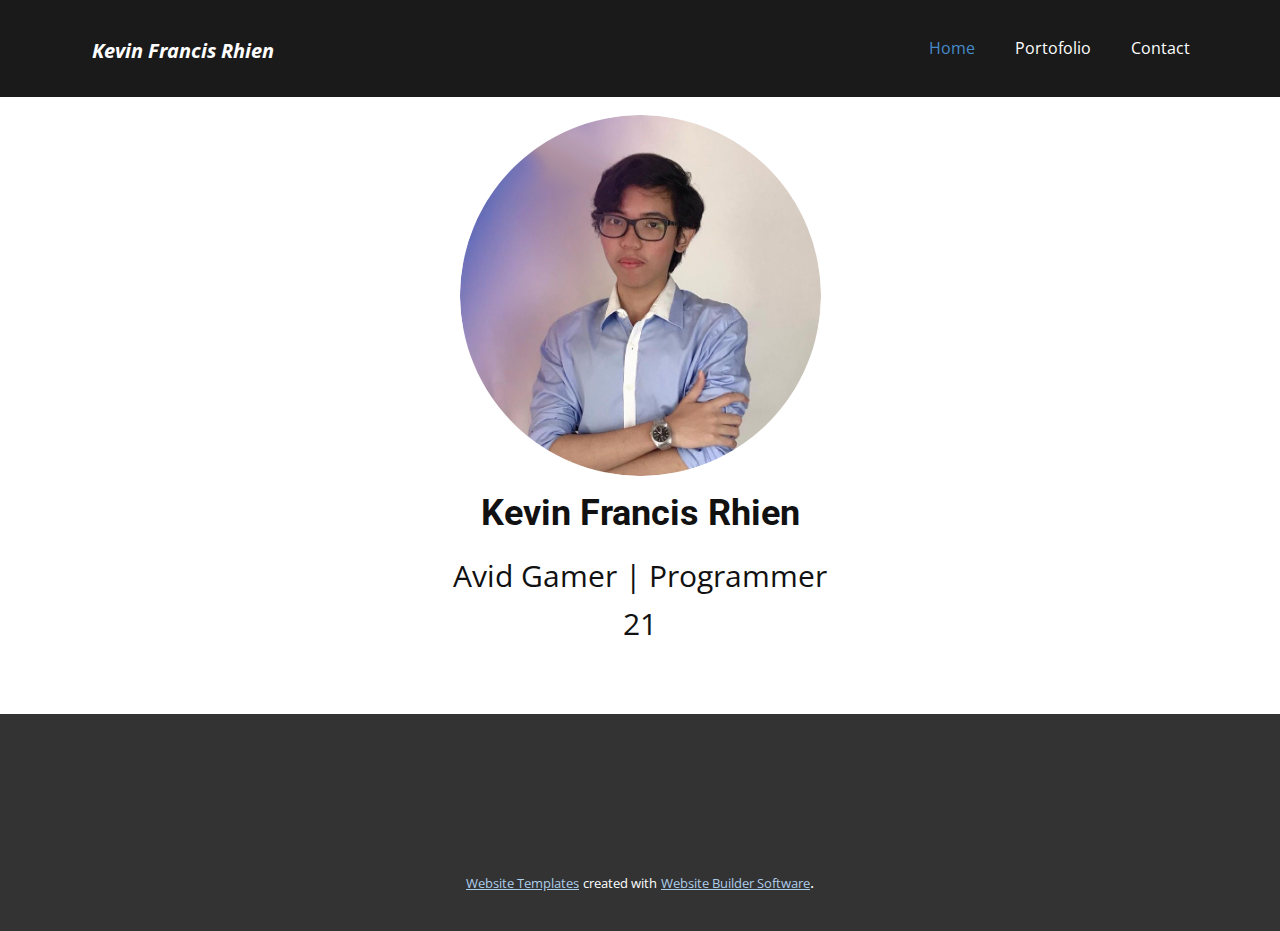
<file: index.html>
<!DOCTYPE html>
<html style="font-size: 16px;">
  <head>
    <meta name="viewport" content="width=device-width, initial-scale=1.0">
    <meta charset="utf-8">
    <meta name="keywords" content="Kevin Francis Rhien">
    <meta name="description" content="">
    <meta name="page_type" content="np-template-header-footer-from-plugin">
    <title>Home</title>
    <link rel="stylesheet" href="nicepage.css" media="screen">
<link rel="stylesheet" href="Home.css" media="screen">
    <script class="u-script" type="text/javascript" src="jquery.js" defer=""></script>
    <script class="u-script" type="text/javascript" src="nicepage.js" defer=""></script>
    <meta name="generator" content="Nicepage 4.1.0, nicepage.com">
    <link id="u-theme-google-font" rel="stylesheet" href="https://fonts.googleapis.com/css?family=Roboto:100,100i,300,300i,400,400i,500,500i,700,700i,900,900i|Open+Sans:300,300i,400,400i,600,600i,700,700i,800,800i">
    
    
    <script type="application/ld+json">{
		"@context": "http://schema.org",
		"@type": "Organization",
		"name": ""
}</script>
    <meta name="theme-color" content="#478ac9">
    <meta property="og:title" content="Home">
    <meta property="og:type" content="website">
  </head>
  <body data-home-page="Home.html" data-home-page-title="Home" class="u-body"><header class="u-clearfix u-grey-90 u-header u-header" id="sec-4259"><div class="u-clearfix u-sheet u-valign-middle u-sheet-1">
        <nav class="u-menu u-menu-dropdown u-offcanvas u-menu-1">
          <div class="menu-collapse" style="font-size: 1rem; letter-spacing: 0px;">
            <a class="u-button-style u-custom-left-right-menu-spacing u-custom-padding-bottom u-custom-top-bottom-menu-spacing u-nav-link u-text-active-palette-1-base u-text-hover-palette-2-base" href="#">
              <svg><use xmlns:xlink="http://www.w3.org/1999/xlink" xlink:href="#menu-hamburger"></use></svg>
              <svg version="1.1" xmlns="http://www.w3.org/2000/svg" xmlns:xlink="http://www.w3.org/1999/xlink"><defs><symbol id="menu-hamburger" viewBox="0 0 16 16" style="width: 16px; height: 16px;"><rect y="1" width="16" height="2"></rect><rect y="7" width="16" height="2"></rect><rect y="13" width="16" height="2"></rect>
</symbol>
</defs></svg>
            </a>
          </div>
          <div class="u-custom-menu u-nav-container">
            <ul class="u-nav u-unstyled u-nav-1"><li class="u-nav-item"><a class="u-button-style u-nav-link u-text-active-palette-1-base u-text-hover-palette-2-base" href="Home.html" style="padding: 10px 20px;">Home</a>
</li><li class="u-nav-item"><a class="u-button-style u-nav-link u-text-active-palette-1-base u-text-hover-palette-2-base" href="Portofolio.html" style="padding: 10px 20px;">Portofolio</a>
</li><li class="u-nav-item"><a class="u-button-style u-nav-link u-text-active-palette-1-base u-text-hover-palette-2-base" href="Contact.html" style="padding: 10px 20px;">Contact</a>
</li></ul>
          </div>
          <div class="u-custom-menu u-nav-container-collapse">
            <div class="u-black u-container-style u-inner-container-layout u-opacity u-opacity-95 u-sidenav">
              <div class="u-inner-container-layout u-sidenav-overflow">
                <div class="u-menu-close"></div>
                <ul class="u-align-center u-nav u-popupmenu-items u-unstyled u-nav-2"><li class="u-nav-item"><a class="u-button-style u-nav-link" href="Home.html" style="padding: 10px 20px;">Home</a>
</li><li class="u-nav-item"><a class="u-button-style u-nav-link" href="Portofolio.html" style="padding: 10px 20px;">Portofolio</a>
</li><li class="u-nav-item"><a class="u-button-style u-nav-link" href="Contact.html" style="padding: 10px 20px;">Contact</a>
</li></ul>
              </div>
            </div>
            <div class="u-black u-menu-overlay u-opacity u-opacity-70"></div>
          </div>
        </nav>
        <p class="u-text u-text-default u-text-1">Kevin Francis Rhien</p>
      </div></header>
    <section class="u-align-center u-clearfix u-section-1" id="sec-6933">
      <div class="u-clearfix u-sheet u-valign-middle u-sheet-1">
        <div alt="" class="u-image u-image-circle u-image-1" data-image-width="805" data-image-height="805"></div>
        <h2 class="u-text u-text-default u-text-1">Kevin Francis Rhien</h2>
        <p class="u-text u-text-2">Avid Gamer | Programmer<br>21<br>
          <br>
        </p>
      </div>
    </section>
    
    
    <footer class="u-align-center u-clearfix u-footer u-grey-80 u-footer" id="sec-0a11"><div class="u-align-left u-clearfix u-sheet u-sheet-1"></div></footer>
    <section class="u-backlink u-clearfix u-grey-80">
      <a class="u-link" href="https://nicepage.com/website-templates" target="_blank">
        <span>Website Templates</span>
      </a>
      <p class="u-text">
        <span>created with</span>
      </p>
      <a class="u-link" href="" target="_blank">
        <span>Website Builder Software</span>
      </a>. 
    </section>
  </body>
</html>
</file>
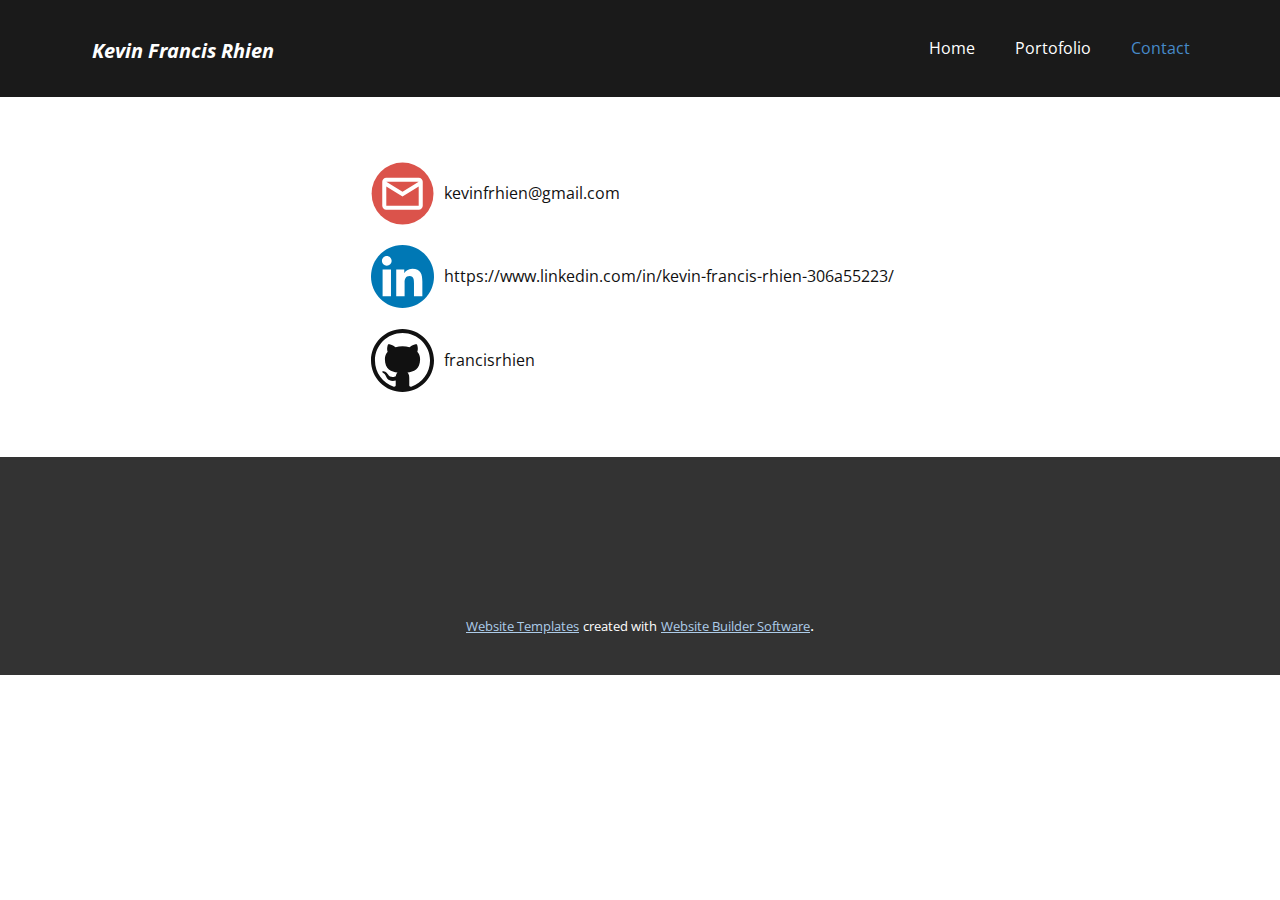
<file: Contact.html>
<!DOCTYPE html>
<html style="font-size: 16px;">
  <head>
    <meta name="viewport" content="width=device-width, initial-scale=1.0">
    <meta charset="utf-8">
    <meta name="keywords" content="">
    <meta name="description" content="">
    <meta name="page_type" content="np-template-header-footer-from-plugin">
    <title>Contact</title>
    <link rel="stylesheet" href="nicepage.css" media="screen">
<link rel="stylesheet" href="Contact.css" media="screen">
    <script class="u-script" type="text/javascript" src="jquery.js" defer=""></script>
    <script class="u-script" type="text/javascript" src="nicepage.js" defer=""></script>
    <meta name="generator" content="Nicepage 4.1.0, nicepage.com">
    <link id="u-theme-google-font" rel="stylesheet" href="https://fonts.googleapis.com/css?family=Roboto:100,100i,300,300i,400,400i,500,500i,700,700i,900,900i|Open+Sans:300,300i,400,400i,600,600i,700,700i,800,800i">
    
    
    <script type="application/ld+json">{
		"@context": "http://schema.org",
		"@type": "Organization",
		"name": ""
}</script>
    <meta name="theme-color" content="#478ac9">
    <meta property="og:title" content="Contact">
    <meta property="og:type" content="website">
  </head>
  <body class="u-body"><header class="u-clearfix u-grey-90 u-header u-header" id="sec-4259"><div class="u-clearfix u-sheet u-valign-middle u-sheet-1">
        <nav class="u-menu u-menu-dropdown u-offcanvas u-menu-1">
          <div class="menu-collapse" style="font-size: 1rem; letter-spacing: 0px;">
            <a class="u-button-style u-custom-left-right-menu-spacing u-custom-padding-bottom u-custom-top-bottom-menu-spacing u-nav-link u-text-active-palette-1-base u-text-hover-palette-2-base" href="#">
              <svg><use xmlns:xlink="http://www.w3.org/1999/xlink" xlink:href="#menu-hamburger"></use></svg>
              <svg version="1.1" xmlns="http://www.w3.org/2000/svg" xmlns:xlink="http://www.w3.org/1999/xlink"><defs><symbol id="menu-hamburger" viewBox="0 0 16 16" style="width: 16px; height: 16px;"><rect y="1" width="16" height="2"></rect><rect y="7" width="16" height="2"></rect><rect y="13" width="16" height="2"></rect>
</symbol>
</defs></svg>
            </a>
          </div>
          <div class="u-custom-menu u-nav-container">
            <ul class="u-nav u-unstyled u-nav-1"><li class="u-nav-item"><a class="u-button-style u-nav-link u-text-active-palette-1-base u-text-hover-palette-2-base" href="Home.html" style="padding: 10px 20px;">Home</a>
</li><li class="u-nav-item"><a class="u-button-style u-nav-link u-text-active-palette-1-base u-text-hover-palette-2-base" href="Portofolio.html" style="padding: 10px 20px;">Portofolio</a>
</li><li class="u-nav-item"><a class="u-button-style u-nav-link u-text-active-palette-1-base u-text-hover-palette-2-base" href="Contact.html" style="padding: 10px 20px;">Contact</a>
</li></ul>
          </div>
          <div class="u-custom-menu u-nav-container-collapse">
            <div class="u-black u-container-style u-inner-container-layout u-opacity u-opacity-95 u-sidenav">
              <div class="u-inner-container-layout u-sidenav-overflow">
                <div class="u-menu-close"></div>
                <ul class="u-align-center u-nav u-popupmenu-items u-unstyled u-nav-2"><li class="u-nav-item"><a class="u-button-style u-nav-link" href="Home.html" style="padding: 10px 20px;">Home</a>
</li><li class="u-nav-item"><a class="u-button-style u-nav-link" href="Portofolio.html" style="padding: 10px 20px;">Portofolio</a>
</li><li class="u-nav-item"><a class="u-button-style u-nav-link" href="Contact.html" style="padding: 10px 20px;">Contact</a>
</li></ul>
              </div>
            </div>
            <div class="u-black u-menu-overlay u-opacity u-opacity-70"></div>
          </div>
        </nav>
        <p class="u-text u-text-default u-text-1">Kevin Francis Rhien</p>
      </div></header>
    <section class="u-clearfix u-section-1" id="sec-ca8e">
      <div class="u-clearfix u-sheet u-valign-middle u-sheet-1">
        <div class="u-list u-list-1">
          <div class="u-repeater u-repeater-1">
            <div class="u-container-style u-list-item u-repeater-item">
              <div class="u-container-layout u-similar-container u-container-layout-1">
                <div class="u-custom-item u-social-icons u-spacing-10 u-social-icons-1">
                  <a class="u-social-url" target="_blank" data-type="Email" title="Email" href="mailto:kevinfrhien@gmail.com"><span class="u-custom-item u-icon u-social-email u-social-icon u-icon-1" data-animation-name="" data-animation-duration="0" data-animation-delay="0" data-animation-direction=""><svg class="u-svg-link" preserveAspectRatio="xMidYMin slice" viewBox="0 0 112 112" style=""><use xmlns:xlink="http://www.w3.org/1999/xlink" xlink:href="#svg-01d5"></use></svg><svg class="u-svg-content" viewBox="0 0 112 112" x="0" y="0" id="svg-01d5"><circle fill="currentColor" cx="56.1" cy="56.1" r="55"></circle><path id="path3864" fill="#FFFFFF" d="M27.2,28h57.6c4,0,7.2,3.2,7.2,7.2l0,0v42.7c0,3.9-3.2,7.2-7.2,7.2l0,0H27.2
	c-4,0-7.2-3.2-7.2-7.2V35.2C20,31.1,23.2,28,27.2,28 M56,52.9l28.8-17.8H27.2L56,52.9 M27.2,77.7h57.6V43.5L56,61.3L27.2,43.5V77.7z
	"></path></svg></span>
                  </a>
                </div>
                <p class="u-custom-item u-text u-text-1">kevinfrhien@gmail.com</p>
              </div>
            </div>
            <div class="u-container-style u-list-item u-repeater-item">
              <div class="u-container-layout u-similar-container u-container-layout-2">
                <div class="u-custom-item u-social-icons u-spacing-10 u-social-icons-2">
                  <a class="u-social-url" target="_blank" data-type="Email" title="Email" href="mailto:kevinfrhien@gmail.com"><span class="u-custom-item u-icon u-social-email u-social-icon u-icon-2" data-animation-name="" data-animation-duration="0" data-animation-delay="0" data-animation-direction=""><svg class="u-svg-link" preserveAspectRatio="xMidYMin slice" viewBox="0 0 1000 1000" style=""><use xmlns:xlink="http://www.w3.org/1999/xlink" xlink:href="#svg-5924"></use></svg><svg class="u-svg-content" viewBox="0 0 1000 1000" id="svg-5924" style="enable-background:new 0 0 1000 1000;"><style type="text/css"> .st0{fill:#0078B5;}
	.st1{fill:#FFFFFF;} </style><g><path class="st0" d="M500,1000L500,1000C223.9,1000,0,776.1,0,500l0,0C0,223.9,223.9,0,500,0l0,0c276.1,0,500,223.9,500,500l0,0   C1000,776.1,776.1,1000,500,1000z"></path><g><g><path class="st1" d="M184.2,387.3h132.9v427.7H184.2V387.3z M250.7,174.7c42.5,0,77,34.5,77,77.1s-34.5,77.1-77,77.1     c-42.6,0-77.1-34.5-77.1-77.1C173.5,209.3,208,174.7,250.7,174.7"></path><path class="st1" d="M400.5,387.3H528v58.4h1.8c17.7-33.6,61-69.1,125.8-69.1c134.6,0,159.5,88.6,159.5,203.7v234.7H682.2V607.1     c0-49.7-0.9-113.4-69.1-113.4c-69.2,0-79.8,54-79.8,109.8v211.6H400.5V387.3z"></path>
</g>
</g>
</g></svg></span>
                  </a>
                </div>
                <p class="u-custom-item u-text u-text-2"> https://www.linkedin.com/in/kevin-francis-rhien-306a55223/</p>
              </div>
            </div>
            <div class="u-container-style u-list-item u-repeater-item">
              <div class="u-container-layout u-similar-container u-container-layout-3">
                <div class="u-custom-item u-social-icons u-spacing-10 u-social-icons-3">
                  <a class="u-social-url" target="_blank" data-type="Email" title="Email" href="mailto:kevinfrhien@gmail.com"><span class="u-custom-item u-icon u-social-email u-social-icon u-icon-3" data-animation-name="" data-animation-duration="0" data-animation-delay="0" data-animation-direction=""><svg class="u-svg-link" preserveAspectRatio="xMidYMin slice" viewBox="0 0 512 512" style=""><use xmlns:xlink="http://www.w3.org/1999/xlink" xlink:href="#svg-1d5a"></use></svg><svg class="u-svg-content" viewBox="0 0 512 512" id="svg-1d5a"><g><path clip-rule="evenodd" d="M296.133,354.174c49.885-5.891,102.942-24.029,102.942-110.192   c0-24.49-8.624-44.448-22.67-59.869c2.266-5.89,9.515-28.114-2.734-58.947c0,0-18.139-5.898-60.759,22.669   c-18.139-4.983-38.09-8.163-56.682-8.163c-19.053,0-39.011,3.18-56.697,8.163c-43.082-28.567-61.22-22.669-61.22-22.669   c-12.241,30.833-4.983,53.057-2.718,58.947c-14.061,15.42-22.677,35.379-22.677,59.869c0,86.163,53.057,104.301,102.942,110.192   c-6.344,5.452-12.241,15.873-14.507,30.387c-12.702,5.438-45.808,15.873-65.758-18.592c0,0-11.795-21.31-34.012-22.669   c0,0-22.224-0.453-1.813,13.592c0,0,14.96,6.812,24.943,32.653c0,0,13.6,43.089,76.179,29.48v38.543   c0,5.906-4.53,12.702-15.865,10.89C96.139,438.977,32.2,354.626,32.2,255.77c0-123.807,100.216-224.022,224.03-224.022   c123.347,0,224.023,100.216,223.57,224.022c0,98.856-63.946,182.754-152.828,212.688c-11.342,2.266-15.873-4.53-15.873-10.89   V395.45C311.1,374.577,304.288,360.985,296.133,354.174L296.133,354.174z M512,256.23C512,114.73,397.263,0,256.23,0   C114.73,0,0,114.73,0,256.23C0,397.263,114.73,512,256.23,512C397.263,512,512,397.263,512,256.23L512,256.23z" fill="currentColor" fill-rule="evenodd"></path>
</g></svg></span>
                  </a>
                </div>
                <p class="u-custom-item u-text u-text-3"> francisrhien</p>
              </div>
            </div>
          </div>
        </div>
      </div>
    </section>
    
    
    <footer class="u-align-center u-clearfix u-footer u-grey-80 u-footer" id="sec-0a11"><div class="u-align-left u-clearfix u-sheet u-sheet-1"></div></footer>
    <section class="u-backlink u-clearfix u-grey-80">
      <a class="u-link" href="https://nicepage.com/website-templates" target="_blank">
        <span>Website Templates</span>
      </a>
      <p class="u-text">
        <span>created with</span>
      </p>
      <a class="u-link" href="" target="_blank">
        <span>Website Builder Software</span>
      </a>. 
    </section>
  </body>
</html>
</file>
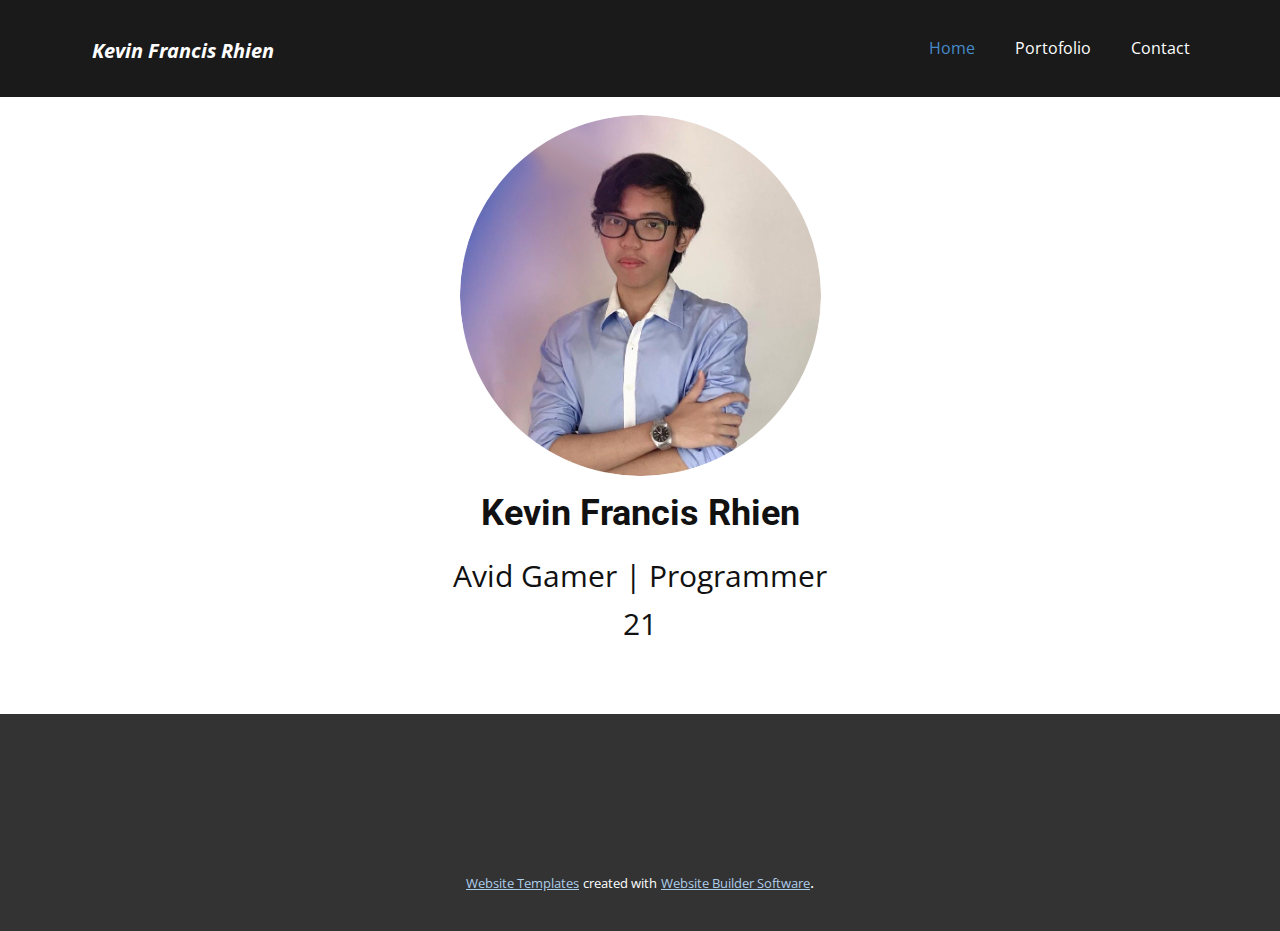
<file: Home.html>
<!DOCTYPE html>
<html style="font-size: 16px;">
  <head>
    <meta name="viewport" content="width=device-width, initial-scale=1.0">
    <meta charset="utf-8">
    <meta name="keywords" content="Kevin Francis Rhien">
    <meta name="description" content="">
    <meta name="page_type" content="np-template-header-footer-from-plugin">
    <title>Home</title>
    <link rel="stylesheet" href="nicepage.css" media="screen">
<link rel="stylesheet" href="Home.css" media="screen">
    <script class="u-script" type="text/javascript" src="jquery.js" defer=""></script>
    <script class="u-script" type="text/javascript" src="nicepage.js" defer=""></script>
    <meta name="generator" content="Nicepage 4.1.0, nicepage.com">
    <link id="u-theme-google-font" rel="stylesheet" href="https://fonts.googleapis.com/css?family=Roboto:100,100i,300,300i,400,400i,500,500i,700,700i,900,900i|Open+Sans:300,300i,400,400i,600,600i,700,700i,800,800i">
    
    
    <script type="application/ld+json">{
		"@context": "http://schema.org",
		"@type": "Organization",
		"name": ""
}</script>
    <meta name="theme-color" content="#478ac9">
    <meta property="og:title" content="Home">
    <meta property="og:type" content="website">
  </head>
  <body class="u-body"><header class="u-clearfix u-grey-90 u-header u-header" id="sec-4259"><div class="u-clearfix u-sheet u-valign-middle u-sheet-1">
        <nav class="u-menu u-menu-dropdown u-offcanvas u-menu-1">
          <div class="menu-collapse" style="font-size: 1rem; letter-spacing: 0px;">
            <a class="u-button-style u-custom-left-right-menu-spacing u-custom-padding-bottom u-custom-top-bottom-menu-spacing u-nav-link u-text-active-palette-1-base u-text-hover-palette-2-base" href="#">
              <svg><use xmlns:xlink="http://www.w3.org/1999/xlink" xlink:href="#menu-hamburger"></use></svg>
              <svg version="1.1" xmlns="http://www.w3.org/2000/svg" xmlns:xlink="http://www.w3.org/1999/xlink"><defs><symbol id="menu-hamburger" viewBox="0 0 16 16" style="width: 16px; height: 16px;"><rect y="1" width="16" height="2"></rect><rect y="7" width="16" height="2"></rect><rect y="13" width="16" height="2"></rect>
</symbol>
</defs></svg>
            </a>
          </div>
          <div class="u-custom-menu u-nav-container">
            <ul class="u-nav u-unstyled u-nav-1"><li class="u-nav-item"><a class="u-button-style u-nav-link u-text-active-palette-1-base u-text-hover-palette-2-base" href="Home.html" style="padding: 10px 20px;">Home</a>
</li><li class="u-nav-item"><a class="u-button-style u-nav-link u-text-active-palette-1-base u-text-hover-palette-2-base" href="Portofolio.html" style="padding: 10px 20px;">Portofolio</a>
</li><li class="u-nav-item"><a class="u-button-style u-nav-link u-text-active-palette-1-base u-text-hover-palette-2-base" href="Contact.html" style="padding: 10px 20px;">Contact</a>
</li></ul>
          </div>
          <div class="u-custom-menu u-nav-container-collapse">
            <div class="u-black u-container-style u-inner-container-layout u-opacity u-opacity-95 u-sidenav">
              <div class="u-inner-container-layout u-sidenav-overflow">
                <div class="u-menu-close"></div>
                <ul class="u-align-center u-nav u-popupmenu-items u-unstyled u-nav-2"><li class="u-nav-item"><a class="u-button-style u-nav-link" href="Home.html" style="padding: 10px 20px;">Home</a>
</li><li class="u-nav-item"><a class="u-button-style u-nav-link" href="Portofolio.html" style="padding: 10px 20px;">Portofolio</a>
</li><li class="u-nav-item"><a class="u-button-style u-nav-link" href="Contact.html" style="padding: 10px 20px;">Contact</a>
</li></ul>
              </div>
            </div>
            <div class="u-black u-menu-overlay u-opacity u-opacity-70"></div>
          </div>
        </nav>
        <p class="u-text u-text-default u-text-1">Kevin Francis Rhien</p>
      </div></header>
    <section class="u-align-center u-clearfix u-section-1" id="sec-6933">
      <div class="u-clearfix u-sheet u-valign-middle u-sheet-1">
        <div alt="" class="u-image u-image-circle u-image-1" data-image-width="805" data-image-height="805"></div>
        <h2 class="u-text u-text-default u-text-1">Kevin Francis Rhien</h2>
        <p class="u-text u-text-2">Avid Gamer | Programmer<br>21<br>
          <br>
        </p>
      </div>
    </section>
    
    
    <footer class="u-align-center u-clearfix u-footer u-grey-80 u-footer" id="sec-0a11"><div class="u-align-left u-clearfix u-sheet u-sheet-1"></div></footer>
    <section class="u-backlink u-clearfix u-grey-80">
      <a class="u-link" href="https://nicepage.com/website-templates" target="_blank">
        <span>Website Templates</span>
      </a>
      <p class="u-text">
        <span>created with</span>
      </p>
      <a class="u-link" href="" target="_blank">
        <span>Website Builder Software</span>
      </a>. 
    </section>
  </body>
</html>
</file>
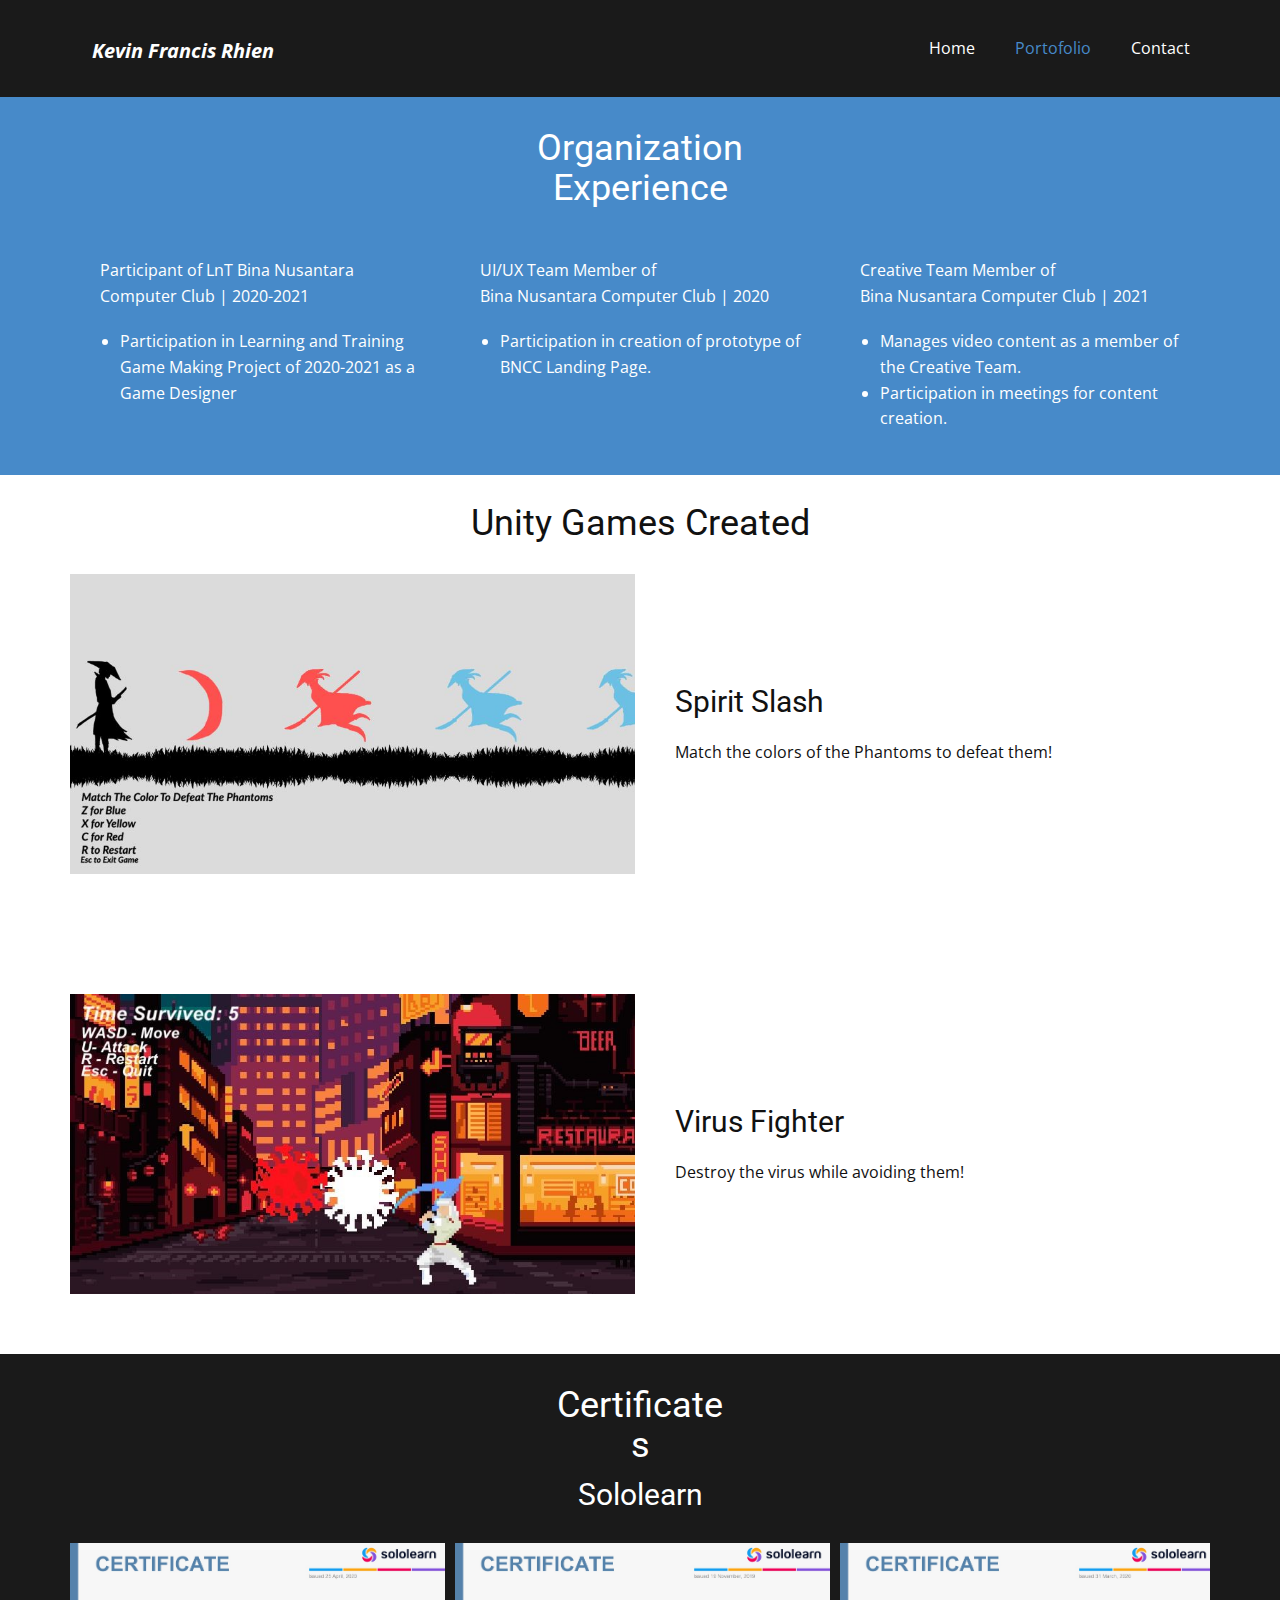
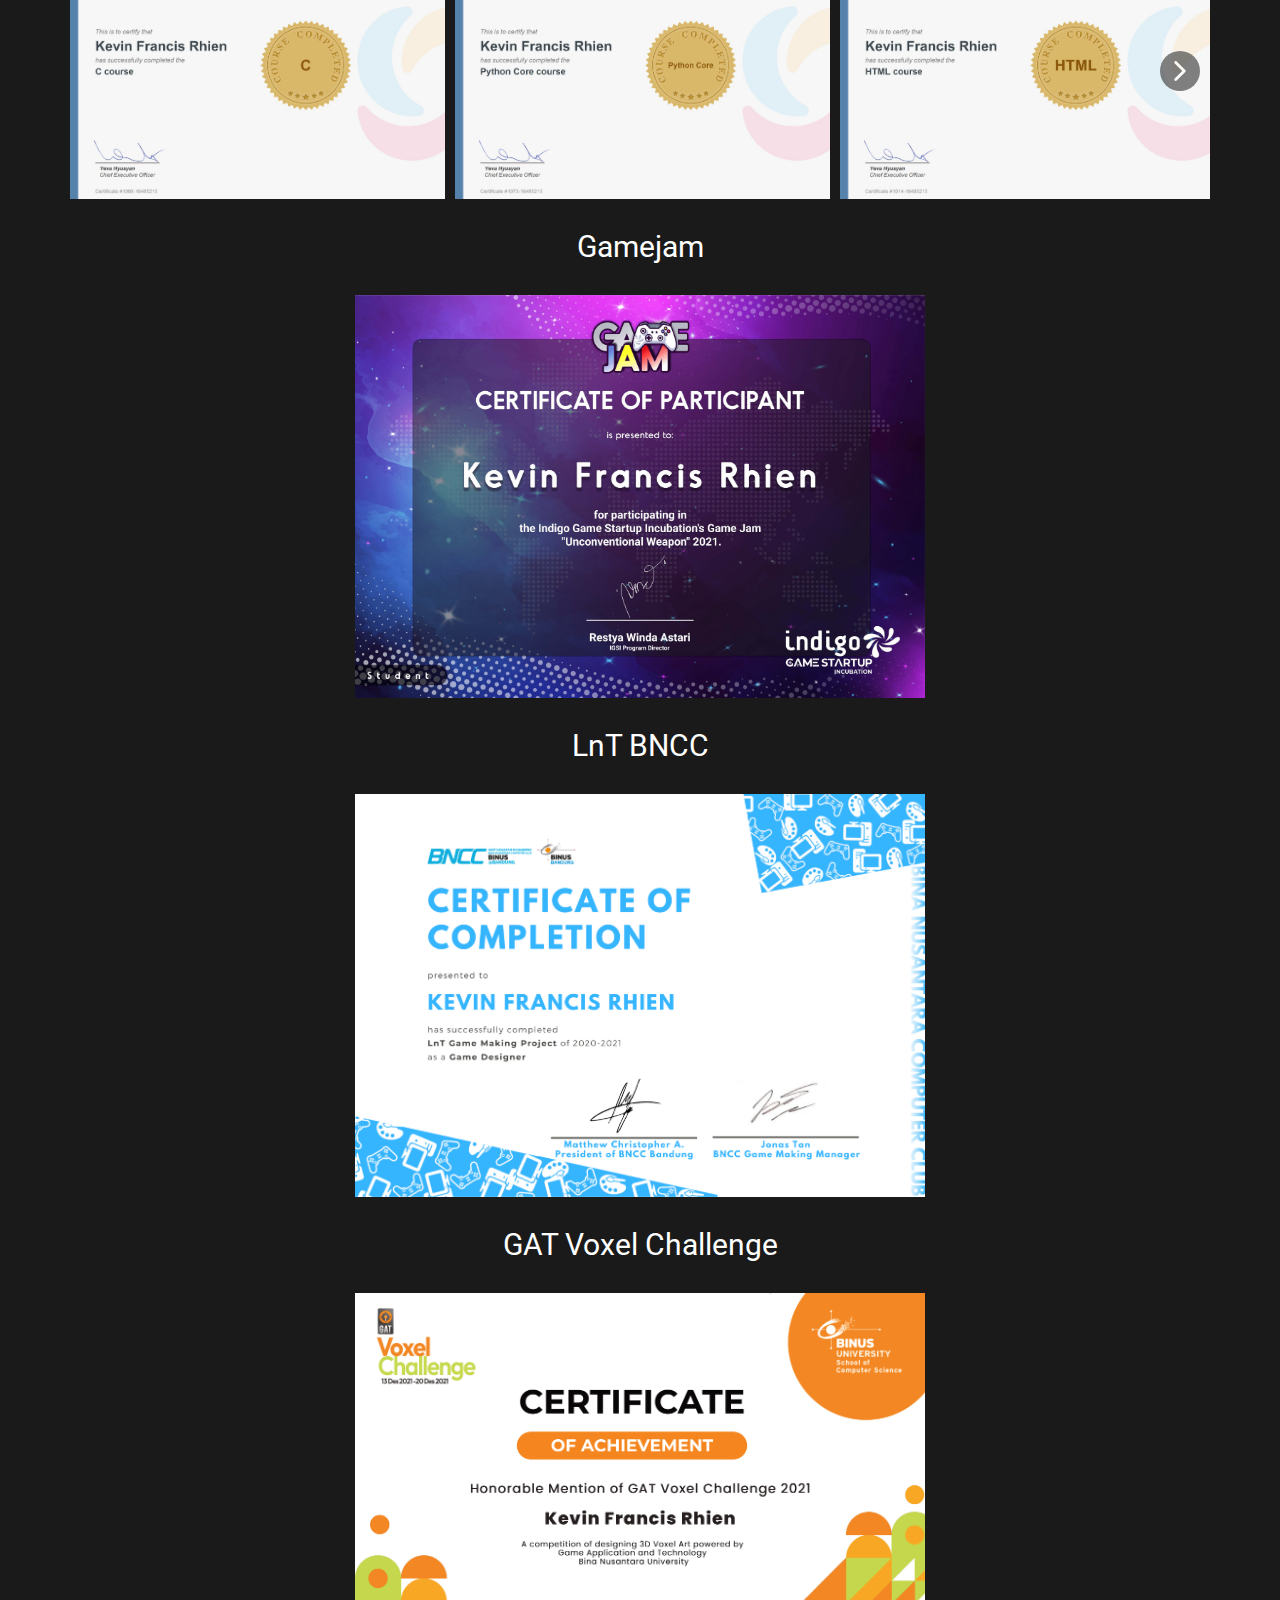
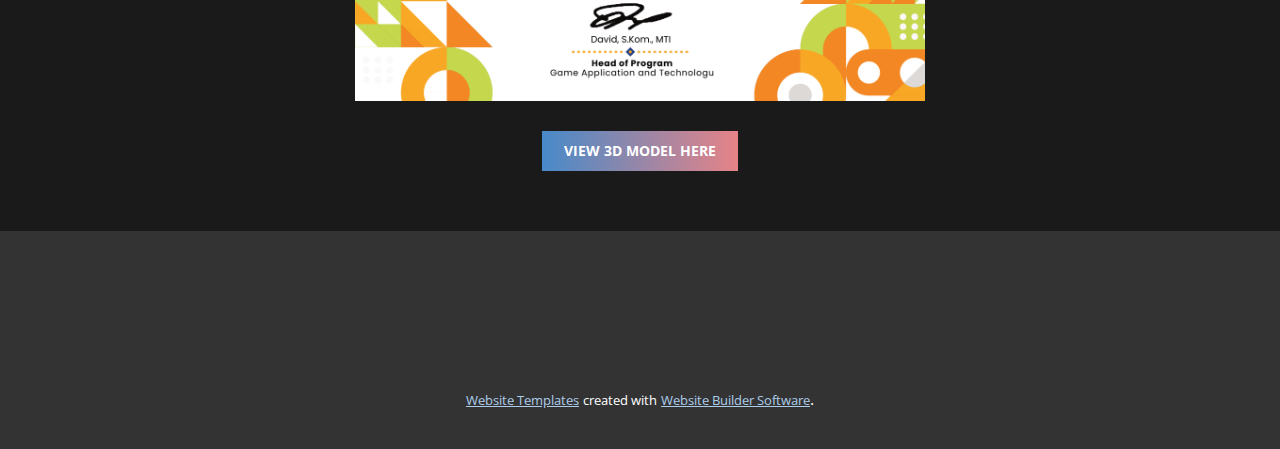
<file: Portofolio.html>
<!DOCTYPE html>
<html style="font-size: 16px;">
  <head>
    <meta name="viewport" content="width=device-width, initial-scale=1.0">
    <meta charset="utf-8">
    <meta name="keywords" content="Organization Experience, Unity Games Created, Certificates">
    <meta name="description" content="">
    <meta name="page_type" content="np-template-header-footer-from-plugin">
    <title>Portofolio</title>
    <link rel="stylesheet" href="nicepage.css" media="screen">
<link rel="stylesheet" href="Portofolio.css" media="screen">
    <script class="u-script" type="text/javascript" src="jquery.js" defer=""></script>
    <script class="u-script" type="text/javascript" src="nicepage.js" defer=""></script>
    <meta name="generator" content="Nicepage 4.1.0, nicepage.com">
    <link id="u-theme-google-font" rel="stylesheet" href="https://fonts.googleapis.com/css?family=Roboto:100,100i,300,300i,400,400i,500,500i,700,700i,900,900i|Open+Sans:300,300i,400,400i,600,600i,700,700i,800,800i">
    
    
    
    
    
    <script type="application/ld+json">{
		"@context": "http://schema.org",
		"@type": "Organization",
		"name": ""
}</script>
    <meta name="theme-color" content="#478ac9">
    <meta property="og:title" content="Portofolio">
    <meta property="og:type" content="website">
  </head>
  <body class="u-body"><header class="u-clearfix u-grey-90 u-header u-header" id="sec-4259"><div class="u-clearfix u-sheet u-valign-middle u-sheet-1">
        <nav class="u-menu u-menu-dropdown u-offcanvas u-menu-1">
          <div class="menu-collapse" style="font-size: 1rem; letter-spacing: 0px;">
            <a class="u-button-style u-custom-left-right-menu-spacing u-custom-padding-bottom u-custom-top-bottom-menu-spacing u-nav-link u-text-active-palette-1-base u-text-hover-palette-2-base" href="#">
              <svg><use xmlns:xlink="http://www.w3.org/1999/xlink" xlink:href="#menu-hamburger"></use></svg>
              <svg version="1.1" xmlns="http://www.w3.org/2000/svg" xmlns:xlink="http://www.w3.org/1999/xlink"><defs><symbol id="menu-hamburger" viewBox="0 0 16 16" style="width: 16px; height: 16px;"><rect y="1" width="16" height="2"></rect><rect y="7" width="16" height="2"></rect><rect y="13" width="16" height="2"></rect>
</symbol>
</defs></svg>
            </a>
          </div>
          <div class="u-custom-menu u-nav-container">
            <ul class="u-nav u-unstyled u-nav-1"><li class="u-nav-item"><a class="u-button-style u-nav-link u-text-active-palette-1-base u-text-hover-palette-2-base" href="Home.html" style="padding: 10px 20px;">Home</a>
</li><li class="u-nav-item"><a class="u-button-style u-nav-link u-text-active-palette-1-base u-text-hover-palette-2-base" href="Portofolio.html" style="padding: 10px 20px;">Portofolio</a>
</li><li class="u-nav-item"><a class="u-button-style u-nav-link u-text-active-palette-1-base u-text-hover-palette-2-base" href="Contact.html" style="padding: 10px 20px;">Contact</a>
</li></ul>
          </div>
          <div class="u-custom-menu u-nav-container-collapse">
            <div class="u-black u-container-style u-inner-container-layout u-opacity u-opacity-95 u-sidenav">
              <div class="u-inner-container-layout u-sidenav-overflow">
                <div class="u-menu-close"></div>
                <ul class="u-align-center u-nav u-popupmenu-items u-unstyled u-nav-2"><li class="u-nav-item"><a class="u-button-style u-nav-link" href="Home.html" style="padding: 10px 20px;">Home</a>
</li><li class="u-nav-item"><a class="u-button-style u-nav-link" href="Portofolio.html" style="padding: 10px 20px;">Portofolio</a>
</li><li class="u-nav-item"><a class="u-button-style u-nav-link" href="Contact.html" style="padding: 10px 20px;">Contact</a>
</li></ul>
              </div>
            </div>
            <div class="u-black u-menu-overlay u-opacity u-opacity-70"></div>
          </div>
        </nav>
        <p class="u-text u-text-default u-text-1">Kevin Francis Rhien</p>
      </div></header>
    <section class="u-align-center u-clearfix u-palette-1-base u-section-1" id="sec-3457">
      <div class="u-clearfix u-sheet u-valign-middle u-sheet-1">
        <h2 class="u-text u-text-1">Organization Experience</h2>
        <div class="u-clearfix u-expanded-width u-layout-wrap u-layout-wrap-1">
          <div class="u-layout">
            <div class="u-layout-row">
              <div class="u-align-left u-container-style u-layout-cell u-left-cell u-size-20 u-layout-cell-1">
                <div class="u-container-layout u-valign-top u-container-layout-1">
                  <p class="u-text u-text-default u-text-2">Participant of LnT Bina Nusantara Computer Club | 2020-2021</p>
                  <ul class="u-text u-text-default u-text-3">
                    <li>Participation in Learning and Training Game Making Project of 2020-2021 as a Game Designer</li>
                  </ul>
                </div>
              </div>
              <div class="u-container-style u-layout-cell u-size-20 u-layout-cell-2">
                <div class="u-container-layout u-container-layout-2">
                  <p class="u-text u-text-4">UI/UX Team Member of<br>Bina Nusantara Computer Club | 2020<br>
                  </p>
                  <ul class="u-text u-text-default u-text-5">
                    <li>Participation in creation of prototype of BNCC Landing Page.</li>
                  </ul>
                </div>
              </div>
              <div class="u-container-style u-layout-cell u-right-cell u-size-20 u-layout-cell-3">
                <div class="u-container-layout u-container-layout-3">
                  <p class="u-text u-text-6">Creative Team Member of<br>Bina Nusantara Computer Club | 2021<br>
                  </p>
                  <ul class="u-text u-text-7">
                    <li> Manages video content as a member of the Creative Team.</li>
                    <li>Participation in meetings for content creation.</li>
                  </ul>
                </div>
              </div>
            </div>
          </div>
        </div>
      </div>
    </section>
    <section class="u-align-center u-clearfix u-section-2" id="sec-e334">
      <div class="u-clearfix u-sheet u-sheet-1">
        <h2 class="u-text u-text-default u-text-1">Unity Games Created</h2>
        <div class="u-clearfix u-expanded-width u-gutter-10 u-layout-wrap u-layout-wrap-1">
          <div class="u-layout">
            <div class="u-layout-row">
              <div class="u-container-style u-image u-layout-cell u-size-30 u-image-1" src="" data-image-width="1153" data-image-height="474">
                <div class="u-container-layout u-valign-middle u-container-layout-1"></div>
              </div>
              <div class="u-align-left u-container-style u-layout-cell u-right-cell u-size-30 u-layout-cell-2">
                <div class="u-container-layout u-valign-middle u-container-layout-2">
                  <h3 class="u-text u-text-2">Spirit Slash</h3>
                  <p class="u-text u-text-3">Match the colors of the Phantoms to defeat them!</p>
                </div>
              </div>
            </div>
          </div>
        </div>
      </div>
    </section>
    <section class="u-align-center u-clearfix u-section-3" id="carousel_fc4e">
      <div class="u-clearfix u-sheet u-sheet-1">
        <div class="u-clearfix u-expanded-width u-gutter-10 u-layout-wrap u-layout-wrap-1">
          <div class="u-layout">
            <div class="u-layout-row">
              <div class="u-container-style u-image u-layout-cell u-size-30 u-image-1" src="" data-image-width="790" data-image-height="444">
                <div class="u-container-layout u-valign-middle u-container-layout-1"></div>
              </div>
              <div class="u-align-left u-container-style u-layout-cell u-right-cell u-size-30 u-layout-cell-2">
                <div class="u-container-layout u-valign-middle u-container-layout-2">
                  <h3 class="u-text u-text-1">Virus Fighter</h3>
                  <p class="u-text u-text-2">Destroy the virus while avoiding them!</p>
                </div>
              </div>
            </div>
          </div>
        </div>
      </div>
    </section>
    <section class="u-align-center u-clearfix u-grey-90 u-section-4" id="sec-4949">
      <div class="u-clearfix u-sheet u-sheet-1">
        <h2 class="u-text u-text-1">Certificates</h2>
        <h3 class="u-text u-text-default u-text-2">Sololearn</h3>
        <div class="u-expanded-width u-gallery u-layout-horizontal u-lightbox u-no-transition u-show-text-on-hover u-width-fixed u-gallery-1">
          <div class="u-gallery-inner"><div class="u-effect-fade u-gallery-item u-gallery-item-1"><div class="u-back-slide" data-image-width="1754" data-image-height="1238"><img class="u-back-image u-back-image-1" src="images/cert-1089-16485215.jpg">
</div><div class="u-over-slide u-shading u-over-slide-1"><h3 class="u-gallery-heading"></h3><p class="u-gallery-text"></p>
</div>
</div><div class="u-effect-fade u-gallery-item u-gallery-item-2"><div class="u-back-slide" data-image-width="1754" data-image-height="1238"><img class="u-back-image u-back-image-2" src="images/cert-1073-16485215.jpg">
</div><div class="u-over-slide u-shading u-over-slide-2"><h3 class="u-gallery-heading"></h3><p class="u-gallery-text"></p>
</div>
</div><div class="u-effect-fade u-gallery-item u-gallery-item-3"><div class="u-back-slide" data-image-width="1754" data-image-height="1238"><img class="u-back-image u-back-image-3" src="images/cert-1014-16485215.jpg">
</div><div class="u-over-slide u-shading u-over-slide-3"><h3 class="u-gallery-heading"></h3><p class="u-gallery-text"></p>
</div>
</div><div class="u-effect-fade u-gallery-item u-gallery-item-4"><div class="u-back-slide" data-image-width="1754" data-image-height="1238"><img class="u-back-image u-back-image-4" src="images/cert-1023-16485215.jpg">
</div><div class="u-over-slide u-shading u-over-slide-4"><h3 class="u-gallery-heading"></h3><p class="u-gallery-text"></p>
</div>
</div><div class="u-effect-fade u-gallery-item u-gallery-item-5"><div class="u-back-slide" data-image-width="1754" data-image-height="1238"><img class="u-back-image u-back-image-5" src="images/cert-1024-16485215.jpg">
</div><div class="u-over-slide u-shading u-over-slide-5"><h3 class="u-gallery-heading"></h3><p class="u-gallery-text"></p>
</div>
</div><div class="u-effect-fade u-gallery-item u-gallery-item-6"><div class="u-back-slide" data-image-width="1754" data-image-height="1238"><img class="u-back-image u-back-image-6" src="images/cert-1082-16485215.jpg">
</div><div class="u-over-slide u-shading u-over-slide-6"><h3 class="u-gallery-heading"></h3><p class="u-gallery-text"></p>
</div>
</div></div>
          <a class="u-absolute-vcenter u-gallery-nav u-gallery-nav-prev u-grey-70 u-icon-circle u-opacity u-opacity-70 u-spacing-10 u-text-white u-gallery-nav-1" href="#" role="button">
            <span aria-hidden="true">
              <svg viewBox="0 0 451.847 451.847"><path d="M97.141,225.92c0-8.095,3.091-16.192,9.259-22.366L300.689,9.27c12.359-12.359,32.397-12.359,44.751,0
c12.354,12.354,12.354,32.388,0,44.748L173.525,225.92l171.903,171.909c12.354,12.354,12.354,32.391,0,44.744
c-12.354,12.365-32.386,12.365-44.745,0l-194.29-194.281C100.226,242.115,97.141,234.018,97.141,225.92z"></path></svg>
            </span>
            <span class="sr-only">
              <svg viewBox="0 0 451.847 451.847"><path d="M97.141,225.92c0-8.095,3.091-16.192,9.259-22.366L300.689,9.27c12.359-12.359,32.397-12.359,44.751,0
c12.354,12.354,12.354,32.388,0,44.748L173.525,225.92l171.903,171.909c12.354,12.354,12.354,32.391,0,44.744
c-12.354,12.365-32.386,12.365-44.745,0l-194.29-194.281C100.226,242.115,97.141,234.018,97.141,225.92z"></path></svg>
            </span>
          </a>
          <a class="u-absolute-vcenter u-gallery-nav u-gallery-nav-next u-grey-70 u-icon-circle u-opacity u-opacity-70 u-spacing-10 u-text-white u-gallery-nav-2" href="#" role="button">
            <span aria-hidden="true">
              <svg viewBox="0 0 451.846 451.847"><path d="M345.441,248.292L151.154,442.573c-12.359,12.365-32.397,12.365-44.75,0c-12.354-12.354-12.354-32.391,0-44.744
L278.318,225.92L106.409,54.017c-12.354-12.359-12.354-32.394,0-44.748c12.354-12.359,32.391-12.359,44.75,0l194.287,194.284
c6.177,6.18,9.262,14.271,9.262,22.366C354.708,234.018,351.617,242.115,345.441,248.292z"></path></svg>
            </span>
            <span class="sr-only">
              <svg viewBox="0 0 451.846 451.847"><path d="M345.441,248.292L151.154,442.573c-12.359,12.365-32.397,12.365-44.75,0c-12.354-12.354-12.354-32.391,0-44.744
L278.318,225.92L106.409,54.017c-12.354-12.359-12.354-32.394,0-44.748c12.354-12.359,32.391-12.359,44.75,0l194.287,194.284
c6.177,6.18,9.262,14.271,9.262,22.366C354.708,234.018,351.617,242.115,345.441,248.292z"></path></svg>
            </span>
          </a>
        </div>
        <h3 class="u-text u-text-default u-text-3">Gamejam</h3>
        <img class="u-image u-image-default u-image-1" src="images/certificate_gamejam_2021_IGSI_participant_Kevin_Francis_Rhien-1.png" alt="" data-image-width="9742" data-image-height="6889">
        <h3 class="u-text u-text-default u-text-4">LnT BNCC</h3>
        <img class="u-image u-image-default u-image-2" src="images/KEVIN-1.png" alt="" data-image-width="2339" data-image-height="1655">
        <h3 class="u-text u-text-default u-text-5">GAT Voxel Challenge</h3>
        <img class="u-image u-image-default u-image-3" src="images/8-1.png" alt="" data-image-width="2420" data-image-height="1734">
        <a href="https://sketchfab.com/3d-models/steel-derby-unit-01-golden-spade-95ba1b70ead84728aeb49309c7e22554" class="u-btn u-button-style u-gradient u-none u-text-body-alt-color u-btn-1">View 3D Model Here</a>
      </div>
    </section>
    
    
    <footer class="u-align-center u-clearfix u-footer u-grey-80 u-footer" id="sec-0a11"><div class="u-align-left u-clearfix u-sheet u-sheet-1"></div></footer>
    <section class="u-backlink u-clearfix u-grey-80">
      <a class="u-link" href="https://nicepage.com/website-templates" target="_blank">
        <span>Website Templates</span>
      </a>
      <p class="u-text">
        <span>created with</span>
      </p>
      <a class="u-link" href="" target="_blank">
        <span>Website Builder Software</span>
      </a>. 
    </section>
  </body>
</html>
</file>
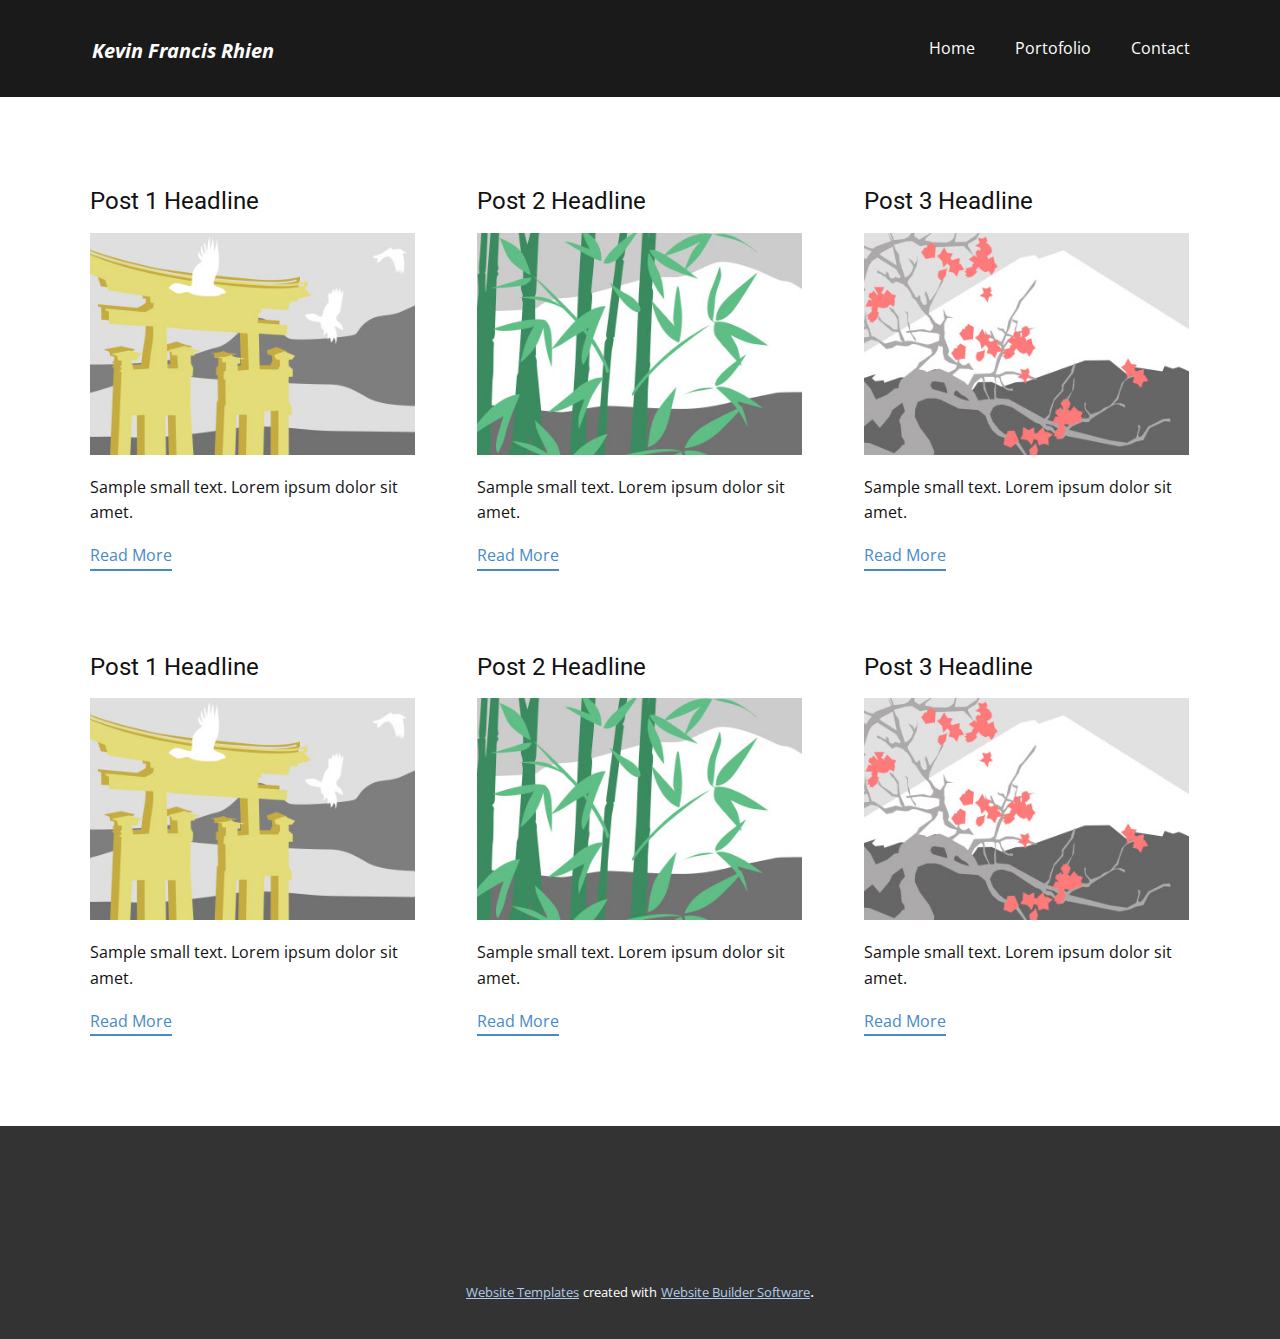
<file: blog/blog.html>
<html style="font-size: 16px;"><head>
    <meta name="viewport" content="width=device-width, initial-scale=1.0">
    <meta charset="utf-8">
    <meta name="keywords" content="">
    <meta name="description" content="">
    <meta name="page_type" content="np-template-header-footer-from-plugin">
    <title>Blog Template</title>
    <link rel="stylesheet" href="../nicepage.css" media="screen">
<link rel="stylesheet" href="../Blog-Template.css" media="screen">
    <script class="u-script" type="text/javascript" src="../jquery.js" defer=""></script>
    <script class="u-script" type="text/javascript" src="../nicepage.js" defer=""></script>
    <meta name="generator" content="Nicepage 4.1.0, nicepage.com">
    <link id="u-theme-google-font" rel="stylesheet" href="https://fonts.googleapis.com/css?family=Roboto:100,100i,300,300i,400,400i,500,500i,700,700i,900,900i|Open+Sans:300,300i,400,400i,600,600i,700,700i,800,800i">
    
    
    <script type="application/ld+json">{
		"@context": "http://schema.org",
		"@type": "Organization",
		"name": ""
}</script>
    <meta name="theme-color" content="#478ac9">
  </head>
  <body class="u-body"><header class="u-clearfix u-grey-90 u-header u-header" id="sec-4259"><div class="u-clearfix u-sheet u-valign-middle u-sheet-1">
        <nav class="u-menu u-menu-dropdown u-offcanvas u-menu-1">
          <div class="menu-collapse" style="font-size: 1rem; letter-spacing: 0px;">
            <a class="u-button-style u-custom-left-right-menu-spacing u-custom-padding-bottom u-custom-top-bottom-menu-spacing u-nav-link u-text-active-palette-1-base u-text-hover-palette-2-base" href="#">
              <svg><use xmlns:xlink="http://www.w3.org/1999/xlink" xlink:href="#menu-hamburger"></use></svg>
              <svg version="1.1" xmlns="http://www.w3.org/2000/svg" xmlns:xlink="http://www.w3.org/1999/xlink"><defs><symbol id="menu-hamburger" viewBox="0 0 16 16" style="width: 16px; height: 16px;"><rect y="1" width="16" height="2"></rect><rect y="7" width="16" height="2"></rect><rect y="13" width="16" height="2"></rect>
</symbol>
</defs></svg>
            </a>
          </div>
          <div class="u-custom-menu u-nav-container">
            <ul class="u-nav u-unstyled u-nav-1"><li class="u-nav-item"><a class="u-button-style u-nav-link u-text-active-palette-1-base u-text-hover-palette-2-base" href="../Home.html" style="padding: 10px 20px;">Home</a>
</li><li class="u-nav-item"><a class="u-button-style u-nav-link u-text-active-palette-1-base u-text-hover-palette-2-base" href="../Portofolio.html" style="padding: 10px 20px;">Portofolio</a>
</li><li class="u-nav-item"><a class="u-button-style u-nav-link u-text-active-palette-1-base u-text-hover-palette-2-base" href="../Contact.html" style="padding: 10px 20px;">Contact</a>
</li></ul>
          </div>
          <div class="u-custom-menu u-nav-container-collapse">
            <div class="u-black u-container-style u-inner-container-layout u-opacity u-opacity-95 u-sidenav">
              <div class="u-inner-container-layout u-sidenav-overflow">
                <div class="u-menu-close"></div>
                <ul class="u-align-center u-nav u-popupmenu-items u-unstyled u-nav-2"><li class="u-nav-item"><a class="u-button-style u-nav-link" href="../Home.html" style="padding: 10px 20px;">Home</a>
</li><li class="u-nav-item"><a class="u-button-style u-nav-link" href="../Portofolio.html" style="padding: 10px 20px;">Portofolio</a>
</li><li class="u-nav-item"><a class="u-button-style u-nav-link" href="../Contact.html" style="padding: 10px 20px;">Contact</a>
</li></ul>
              </div>
            </div>
            <div class="u-black u-menu-overlay u-opacity u-opacity-70"></div>
          </div>
        </nav>
        <p class="u-text u-text-default u-text-1">Kevin Francis Rhien</p>
      </div></header>
    <section class="u-clearfix u-section-1" id="sec-452f">
      <div class="u-clearfix u-sheet u-valign-middle u-sheet-1"><!--blog--><!--blog_options_json--><!--{"type":"Recent","source":"","tags":"","count":""}--><!--/blog_options_json-->
        <div class="u-blog u-expanded-width u-repeater u-repeater-1"><!--blog_post-->
          <div class="u-blog-post u-container-style u-repeater-item u-white u-repeater-item-1">
            <div class="u-container-layout u-similar-container u-valign-top u-container-layout-1"><!--blog_post_header-->
              <h4 class="u-blog-control u-text u-text-1">
                <a class="u-post-header-link" href="../blog/post-5.html"><!--blog_post_header_content-->Post 1 Headline<!--/blog_post_header_content--></a>
              </h4><!--/blog_post_header--><!--blog_post_image-->
              <a class="u-post-header-link" href="../blog/post-5.html"><img alt="" class="u-blog-control u-expanded-width u-image u-image-default u-image-1" src="[data-uri]"></a><!--/blog_post_image--><!--blog_post_content-->
              <div class="u-blog-control u-post-content u-text u-text-2 fr-view">Sample small text. Lorem ipsum dolor sit amet.</div><!--/blog_post_content--><!--blog_post_readmore-->
              <a href="../blog/post-5.html" class="u-blog-control u-border-2 u-border-palette-1-base u-btn u-btn-rectangle u-button-style u-none u-btn-1"><!--blog_post_readmore_content--><!--options_json--><!--{"content":""}--><!--/options_json-->Read More<!--/blog_post_readmore_content--></a><!--/blog_post_readmore-->
            </div>
          </div><div class="u-blog-post u-container-style u-repeater-item u-video-cover u-white">
            <div class="u-container-layout u-similar-container u-valign-top u-container-layout-2"><!--blog_post_header-->
              <h4 class="u-blog-control u-text u-text-3">
                <a class="u-post-header-link" href="../blog/post-4.html"><!--blog_post_header_content-->Post 2 Headline<!--/blog_post_header_content--></a>
              </h4><!--/blog_post_header--><!--blog_post_image-->
              <a class="u-post-header-link" href="../blog/post-4.html"><img alt="" class="u-blog-control u-expanded-width u-image u-image-default u-image-2" src="[data-uri]"></a><!--/blog_post_image--><!--blog_post_content-->
              <div class="u-blog-control u-post-content u-text u-text-4 fr-view">Sample small text. Lorem ipsum dolor sit amet.</div><!--/blog_post_content--><!--blog_post_readmore-->
              <a href="../blog/post-4.html" class="u-blog-control u-border-2 u-border-palette-1-base u-btn u-btn-rectangle u-button-style u-none u-btn-2"><!--blog_post_readmore_content--><!--options_json--><!--{"content":""}--><!--/options_json-->Read More<!--/blog_post_readmore_content--></a><!--/blog_post_readmore-->
            </div>
          </div><div class="u-blog-post u-container-style u-repeater-item u-video-cover u-white">
            <div class="u-container-layout u-similar-container u-valign-top u-container-layout-3"><!--blog_post_header-->
              <h4 class="u-blog-control u-text u-text-5">
                <a class="u-post-header-link" href="../blog/post-3.html"><!--blog_post_header_content-->Post 3 Headline<!--/blog_post_header_content--></a>
              </h4><!--/blog_post_header--><!--blog_post_image-->
              <a class="u-post-header-link" href="../blog/post-3.html"><img alt="" class="u-blog-control u-expanded-width u-image u-image-default u-image-3" src="[data-uri]"></a><!--/blog_post_image--><!--blog_post_content-->
              <div class="u-blog-control u-post-content u-text u-text-6 fr-view">Sample small text. Lorem ipsum dolor sit amet.</div><!--/blog_post_content--><!--blog_post_readmore-->
              <a href="../blog/post-3.html" class="u-blog-control u-border-2 u-border-palette-1-base u-btn u-btn-rectangle u-button-style u-none u-btn-3"><!--blog_post_readmore_content--><!--options_json--><!--{"content":""}--><!--/options_json-->Read More<!--/blog_post_readmore_content--></a><!--/blog_post_readmore-->
            </div>
          </div><div class="u-blog-post u-container-style u-repeater-item u-white u-repeater-item-1">
            <div class="u-container-layout u-similar-container u-valign-top u-container-layout-1"><!--blog_post_header-->
              <h4 class="u-blog-control u-text u-text-1">
                <a class="u-post-header-link" href="../blog/post-2.html"><!--blog_post_header_content-->Post 1 Headline<!--/blog_post_header_content--></a>
              </h4><!--/blog_post_header--><!--blog_post_image-->
              <a class="u-post-header-link" href="../blog/post-2.html"><img alt="" class="u-blog-control u-expanded-width u-image u-image-default u-image-1" src="[data-uri]"></a><!--/blog_post_image--><!--blog_post_content-->
              <div class="u-blog-control u-post-content u-text u-text-2 fr-view">Sample small text. Lorem ipsum dolor sit amet.</div><!--/blog_post_content--><!--blog_post_readmore-->
              <a href="../blog/post-2.html" class="u-blog-control u-border-2 u-border-palette-1-base u-btn u-btn-rectangle u-button-style u-none u-btn-1"><!--blog_post_readmore_content--><!--options_json--><!--{"content":""}--><!--/options_json-->Read More<!--/blog_post_readmore_content--></a><!--/blog_post_readmore-->
            </div>
          </div><div class="u-blog-post u-container-style u-repeater-item u-video-cover u-white">
            <div class="u-container-layout u-similar-container u-valign-top u-container-layout-2"><!--blog_post_header-->
              <h4 class="u-blog-control u-text u-text-3">
                <a class="u-post-header-link" href="../blog/post-1.html"><!--blog_post_header_content-->Post 2 Headline<!--/blog_post_header_content--></a>
              </h4><!--/blog_post_header--><!--blog_post_image-->
              <a class="u-post-header-link" href="../blog/post-1.html"><img alt="" class="u-blog-control u-expanded-width u-image u-image-default u-image-2" src="[data-uri]"></a><!--/blog_post_image--><!--blog_post_content-->
              <div class="u-blog-control u-post-content u-text u-text-4 fr-view">Sample small text. Lorem ipsum dolor sit amet.</div><!--/blog_post_content--><!--blog_post_readmore-->
              <a href="../blog/post-1.html" class="u-blog-control u-border-2 u-border-palette-1-base u-btn u-btn-rectangle u-button-style u-none u-btn-2"><!--blog_post_readmore_content--><!--options_json--><!--{"content":""}--><!--/options_json-->Read More<!--/blog_post_readmore_content--></a><!--/blog_post_readmore-->
            </div>
          </div><div class="u-blog-post u-container-style u-repeater-item u-video-cover u-white">
            <div class="u-container-layout u-similar-container u-valign-top u-container-layout-3"><!--blog_post_header-->
              <h4 class="u-blog-control u-text u-text-5">
                <a class="u-post-header-link" href="../blog/post.html"><!--blog_post_header_content-->Post 3 Headline<!--/blog_post_header_content--></a>
              </h4><!--/blog_post_header--><!--blog_post_image-->
              <a class="u-post-header-link" href="../blog/post.html"><img alt="" class="u-blog-control u-expanded-width u-image u-image-default u-image-3" src="[data-uri]"></a><!--/blog_post_image--><!--blog_post_content-->
              <div class="u-blog-control u-post-content u-text u-text-6 fr-view">Sample small text. Lorem ipsum dolor sit amet.</div><!--/blog_post_content--><!--blog_post_readmore-->
              <a href="../blog/post.html" class="u-blog-control u-border-2 u-border-palette-1-base u-btn u-btn-rectangle u-button-style u-none u-btn-3"><!--blog_post_readmore_content--><!--options_json--><!--{"content":""}--><!--/options_json-->Read More<!--/blog_post_readmore_content--></a><!--/blog_post_readmore-->
            </div>
          </div><!--/blog_post--><!--blog_post-->
          <!--/blog_post--><!--blog_post-->
          <!--/blog_post-->
        </div><!--/blog-->
      </div>
    </section>
    
    
    <footer class="u-align-center u-clearfix u-footer u-grey-80 u-footer" id="sec-0a11"><div class="u-align-left u-clearfix u-sheet u-sheet-1"></div></footer>
    <section class="u-backlink u-clearfix u-grey-80">
      <a class="u-link" href="https://nicepage.com/website-templates" target="_blank">
        <span>Website Templates</span>
      </a>
      <p class="u-text">
        <span>created with</span>
      </p>
      <a class="u-link" href="" target="_blank">
        <span>Website Builder Software</span>
      </a>. 
    </section>
  
</body></html>
</file>
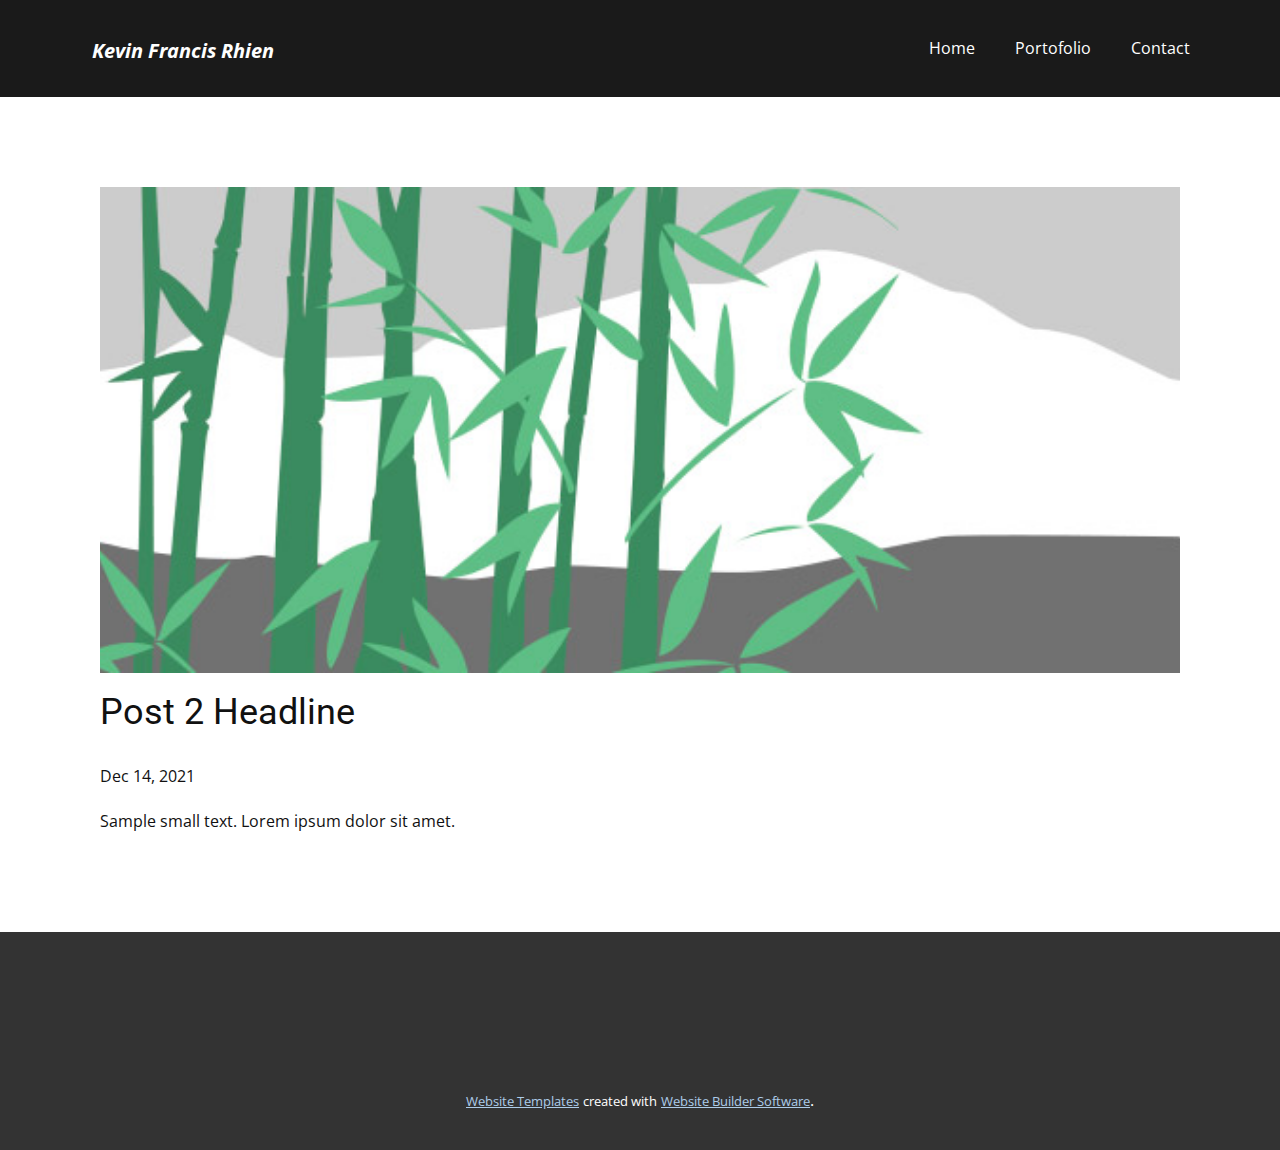
<file: blog/post-1.html>
<!doctype html>
<html style="font-size: 16px;"><head>
    <meta name="viewport" content="width=device-width, initial-scale=1.0">
    <meta charset="utf-8">
    <meta name="keywords" content="Post 1 Headline">
    <meta name="description" content="">
    <meta name="page_type" content="np-template-header-footer-from-plugin">
    <title>Post 2 Headline</title>
    <link rel="stylesheet" href="../nicepage.css" media="screen">
<link rel="stylesheet" href="../Post-Template.css" media="screen">
    <script class="u-script" type="text/javascript" src="../jquery.js" defer=""></script>
    <script class="u-script" type="text/javascript" src="../nicepage.js" defer=""></script>
    <meta name="generator" content="Nicepage 4.1.0, nicepage.com">
    <link id="u-theme-google-font" rel="stylesheet" href="https://fonts.googleapis.com/css?family=Roboto:100,100i,300,300i,400,400i,500,500i,700,700i,900,900i|Open+Sans:300,300i,400,400i,600,600i,700,700i,800,800i">
    
    
    <script type="application/ld+json">{
		"@context": "http://schema.org",
		"@type": "Organization",
		"name": ""
}</script>
    <meta name="theme-color" content="#478ac9">
  </head>
  <body class="u-body"><header class="u-clearfix u-grey-90 u-header u-header" id="sec-4259"><div class="u-clearfix u-sheet u-valign-middle u-sheet-1">
        <nav class="u-menu u-menu-dropdown u-offcanvas u-menu-1">
          <div class="menu-collapse" style="font-size: 1rem; letter-spacing: 0px;">
            <a class="u-button-style u-custom-left-right-menu-spacing u-custom-padding-bottom u-custom-top-bottom-menu-spacing u-nav-link u-text-active-palette-1-base u-text-hover-palette-2-base" href="#">
              <svg><use xmlns:xlink="http://www.w3.org/1999/xlink" xlink:href="#menu-hamburger"></use></svg>
              <svg version="1.1" xmlns="http://www.w3.org/2000/svg" xmlns:xlink="http://www.w3.org/1999/xlink"><defs><symbol id="menu-hamburger" viewBox="0 0 16 16" style="width: 16px; height: 16px;"><rect y="1" width="16" height="2"></rect><rect y="7" width="16" height="2"></rect><rect y="13" width="16" height="2"></rect>
</symbol>
</defs></svg>
            </a>
          </div>
          <div class="u-custom-menu u-nav-container">
            <ul class="u-nav u-unstyled u-nav-1"><li class="u-nav-item"><a class="u-button-style u-nav-link u-text-active-palette-1-base u-text-hover-palette-2-base" href="../Home.html" style="padding: 10px 20px;">Home</a>
</li><li class="u-nav-item"><a class="u-button-style u-nav-link u-text-active-palette-1-base u-text-hover-palette-2-base" href="../Portofolio.html" style="padding: 10px 20px;">Portofolio</a>
</li><li class="u-nav-item"><a class="u-button-style u-nav-link u-text-active-palette-1-base u-text-hover-palette-2-base" href="../Contact.html" style="padding: 10px 20px;">Contact</a>
</li></ul>
          </div>
          <div class="u-custom-menu u-nav-container-collapse">
            <div class="u-black u-container-style u-inner-container-layout u-opacity u-opacity-95 u-sidenav">
              <div class="u-inner-container-layout u-sidenav-overflow">
                <div class="u-menu-close"></div>
                <ul class="u-align-center u-nav u-popupmenu-items u-unstyled u-nav-2"><li class="u-nav-item"><a class="u-button-style u-nav-link" href="../Home.html" style="padding: 10px 20px;">Home</a>
</li><li class="u-nav-item"><a class="u-button-style u-nav-link" href="../Portofolio.html" style="padding: 10px 20px;">Portofolio</a>
</li><li class="u-nav-item"><a class="u-button-style u-nav-link" href="../Contact.html" style="padding: 10px 20px;">Contact</a>
</li></ul>
              </div>
            </div>
            <div class="u-black u-menu-overlay u-opacity u-opacity-70"></div>
          </div>
        </nav>
        <p class="u-text u-text-default u-text-1">Kevin Francis Rhien</p>
      </div></header>
    <section class="u-align-center u-clearfix u-section-1" id="sec-ba97">
      <div class="u-clearfix u-sheet u-valign-middle-md u-valign-middle-sm u-valign-middle-xs u-sheet-1"><!--post_details--><!--post_details_options_json--><!--{"source":""}--><!--/post_details_options_json--><!--blog_post-->
        <div class="u-container-style u-expanded-width u-post-details u-post-details-1">
          <div class="u-container-layout u-valign-middle u-container-layout-1"><!--blog_post_image-->
            <img alt="" class="u-blog-control u-expanded-width u-image u-image-default u-image-1" src="[data-uri]"><!--/blog_post_image--><!--blog_post_header-->
            <h2 class="u-blog-control u-text u-text-1">Post 2 Headline</h2><!--/blog_post_header--><!--blog_post_metadata-->
            <div class="u-blog-control u-metadata u-metadata-1"><!--blog_post_metadata_date-->
              <span class="u-meta-date u-meta-icon">Dec 14, 2021</span><!--/blog_post_metadata_date--><!--blog_post_metadata_category-->
              <!--/blog_post_metadata_category--><!--blog_post_metadata_comments-->
              <!--/blog_post_metadata_comments-->
            </div><!--/blog_post_metadata--><!--blog_post_content-->
            <div class="u-align-justify u-blog-control u-post-content u-text u-text-2 fr-view">
  Sample small text. Lorem ipsum dolor sit amet.
  </div><!--/blog_post_content-->
          </div>
        </div><!--/blog_post--><!--/post_details-->
      </div>
    </section>
    
    
    <footer class="u-align-center u-clearfix u-footer u-grey-80 u-footer" id="sec-0a11"><div class="u-align-left u-clearfix u-sheet u-sheet-1"></div></footer>
    <section class="u-backlink u-clearfix u-grey-80">
      <a class="u-link" href="https://nicepage.com/website-templates" target="_blank">
        <span>Website Templates</span>
      </a>
      <p class="u-text">
        <span>created with</span>
      </p>
      <a class="u-link" href="" target="_blank">
        <span>Website Builder Software</span>
      </a>. 
    </section>
  
</body></html>
</file>
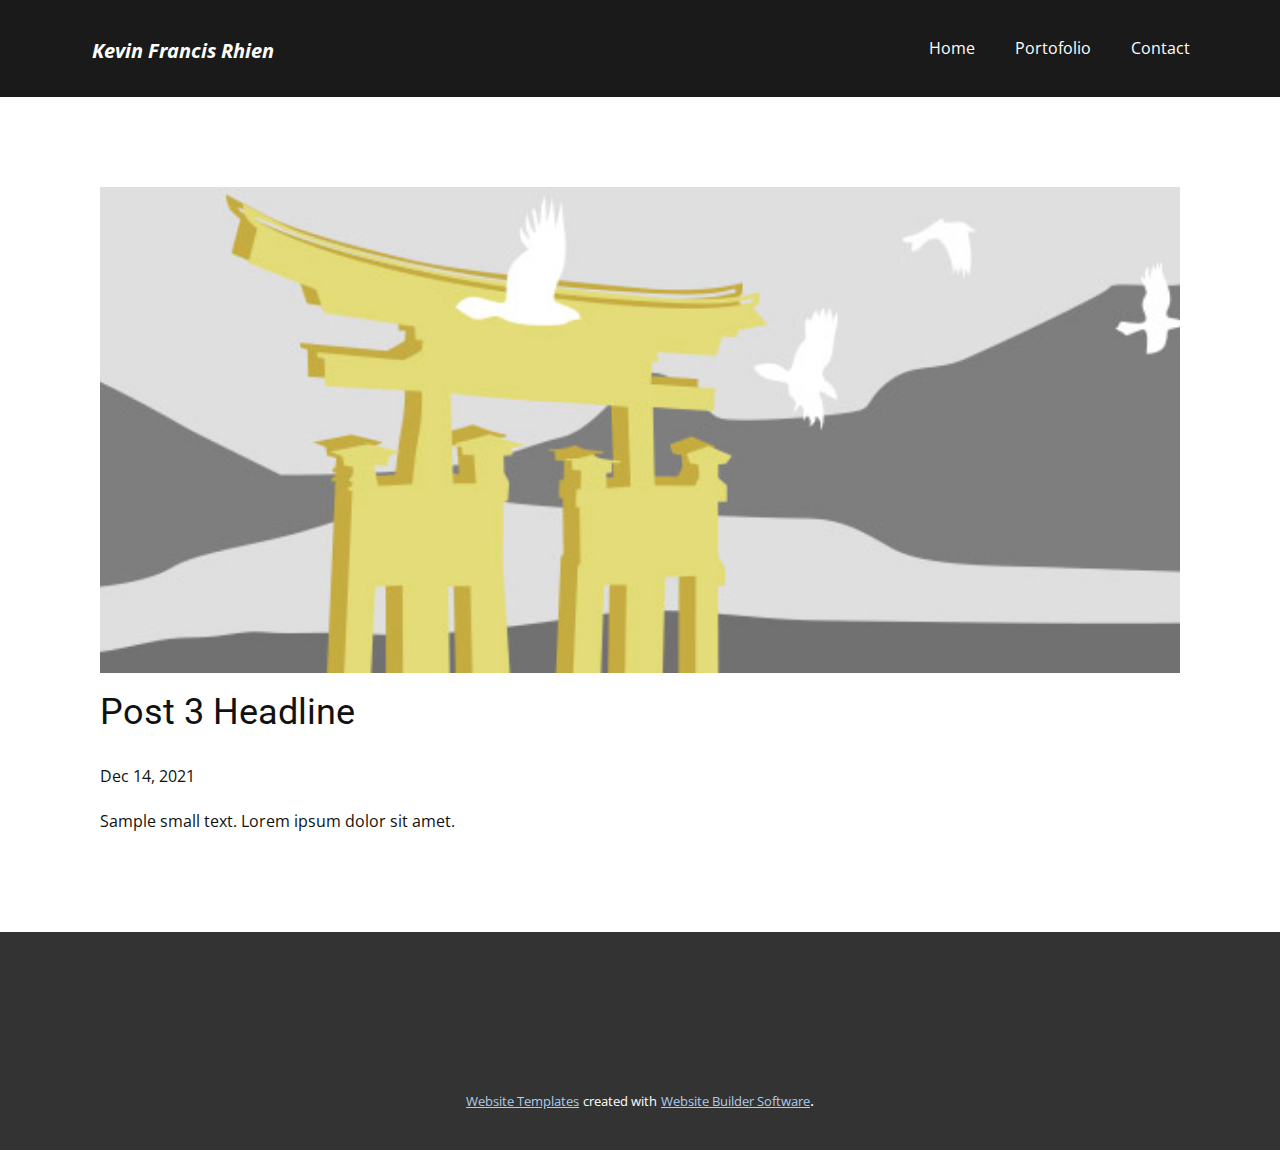
<file: blog/post-2.html>
<!doctype html>
<html style="font-size: 16px;"><head>
    <meta name="viewport" content="width=device-width, initial-scale=1.0">
    <meta charset="utf-8">
    <meta name="keywords" content="Post 1 Headline">
    <meta name="description" content="">
    <meta name="page_type" content="np-template-header-footer-from-plugin">
    <title>Post 3 Headline</title>
    <link rel="stylesheet" href="../nicepage.css" media="screen">
<link rel="stylesheet" href="../Post-Template.css" media="screen">
    <script class="u-script" type="text/javascript" src="../jquery.js" defer=""></script>
    <script class="u-script" type="text/javascript" src="../nicepage.js" defer=""></script>
    <meta name="generator" content="Nicepage 4.1.0, nicepage.com">
    <link id="u-theme-google-font" rel="stylesheet" href="https://fonts.googleapis.com/css?family=Roboto:100,100i,300,300i,400,400i,500,500i,700,700i,900,900i|Open+Sans:300,300i,400,400i,600,600i,700,700i,800,800i">
    
    
    <script type="application/ld+json">{
		"@context": "http://schema.org",
		"@type": "Organization",
		"name": ""
}</script>
    <meta name="theme-color" content="#478ac9">
  </head>
  <body class="u-body"><header class="u-clearfix u-grey-90 u-header u-header" id="sec-4259"><div class="u-clearfix u-sheet u-valign-middle u-sheet-1">
        <nav class="u-menu u-menu-dropdown u-offcanvas u-menu-1">
          <div class="menu-collapse" style="font-size: 1rem; letter-spacing: 0px;">
            <a class="u-button-style u-custom-left-right-menu-spacing u-custom-padding-bottom u-custom-top-bottom-menu-spacing u-nav-link u-text-active-palette-1-base u-text-hover-palette-2-base" href="#">
              <svg><use xmlns:xlink="http://www.w3.org/1999/xlink" xlink:href="#menu-hamburger"></use></svg>
              <svg version="1.1" xmlns="http://www.w3.org/2000/svg" xmlns:xlink="http://www.w3.org/1999/xlink"><defs><symbol id="menu-hamburger" viewBox="0 0 16 16" style="width: 16px; height: 16px;"><rect y="1" width="16" height="2"></rect><rect y="7" width="16" height="2"></rect><rect y="13" width="16" height="2"></rect>
</symbol>
</defs></svg>
            </a>
          </div>
          <div class="u-custom-menu u-nav-container">
            <ul class="u-nav u-unstyled u-nav-1"><li class="u-nav-item"><a class="u-button-style u-nav-link u-text-active-palette-1-base u-text-hover-palette-2-base" href="../Home.html" style="padding: 10px 20px;">Home</a>
</li><li class="u-nav-item"><a class="u-button-style u-nav-link u-text-active-palette-1-base u-text-hover-palette-2-base" href="../Portofolio.html" style="padding: 10px 20px;">Portofolio</a>
</li><li class="u-nav-item"><a class="u-button-style u-nav-link u-text-active-palette-1-base u-text-hover-palette-2-base" href="../Contact.html" style="padding: 10px 20px;">Contact</a>
</li></ul>
          </div>
          <div class="u-custom-menu u-nav-container-collapse">
            <div class="u-black u-container-style u-inner-container-layout u-opacity u-opacity-95 u-sidenav">
              <div class="u-inner-container-layout u-sidenav-overflow">
                <div class="u-menu-close"></div>
                <ul class="u-align-center u-nav u-popupmenu-items u-unstyled u-nav-2"><li class="u-nav-item"><a class="u-button-style u-nav-link" href="../Home.html" style="padding: 10px 20px;">Home</a>
</li><li class="u-nav-item"><a class="u-button-style u-nav-link" href="../Portofolio.html" style="padding: 10px 20px;">Portofolio</a>
</li><li class="u-nav-item"><a class="u-button-style u-nav-link" href="../Contact.html" style="padding: 10px 20px;">Contact</a>
</li></ul>
              </div>
            </div>
            <div class="u-black u-menu-overlay u-opacity u-opacity-70"></div>
          </div>
        </nav>
        <p class="u-text u-text-default u-text-1">Kevin Francis Rhien</p>
      </div></header>
    <section class="u-align-center u-clearfix u-section-1" id="sec-ba97">
      <div class="u-clearfix u-sheet u-valign-middle-md u-valign-middle-sm u-valign-middle-xs u-sheet-1"><!--post_details--><!--post_details_options_json--><!--{"source":""}--><!--/post_details_options_json--><!--blog_post-->
        <div class="u-container-style u-expanded-width u-post-details u-post-details-1">
          <div class="u-container-layout u-valign-middle u-container-layout-1"><!--blog_post_image-->
            <img alt="" class="u-blog-control u-expanded-width u-image u-image-default u-image-1" src="[data-uri]"><!--/blog_post_image--><!--blog_post_header-->
            <h2 class="u-blog-control u-text u-text-1">Post 3 Headline</h2><!--/blog_post_header--><!--blog_post_metadata-->
            <div class="u-blog-control u-metadata u-metadata-1"><!--blog_post_metadata_date-->
              <span class="u-meta-date u-meta-icon">Dec 14, 2021</span><!--/blog_post_metadata_date--><!--blog_post_metadata_category-->
              <!--/blog_post_metadata_category--><!--blog_post_metadata_comments-->
              <!--/blog_post_metadata_comments-->
            </div><!--/blog_post_metadata--><!--blog_post_content-->
            <div class="u-align-justify u-blog-control u-post-content u-text u-text-2 fr-view">
  Sample small text. Lorem ipsum dolor sit amet.
  </div><!--/blog_post_content-->
          </div>
        </div><!--/blog_post--><!--/post_details-->
      </div>
    </section>
    
    
    <footer class="u-align-center u-clearfix u-footer u-grey-80 u-footer" id="sec-0a11"><div class="u-align-left u-clearfix u-sheet u-sheet-1"></div></footer>
    <section class="u-backlink u-clearfix u-grey-80">
      <a class="u-link" href="https://nicepage.com/website-templates" target="_blank">
        <span>Website Templates</span>
      </a>
      <p class="u-text">
        <span>created with</span>
      </p>
      <a class="u-link" href="" target="_blank">
        <span>Website Builder Software</span>
      </a>. 
    </section>
  
</body></html>
</file>
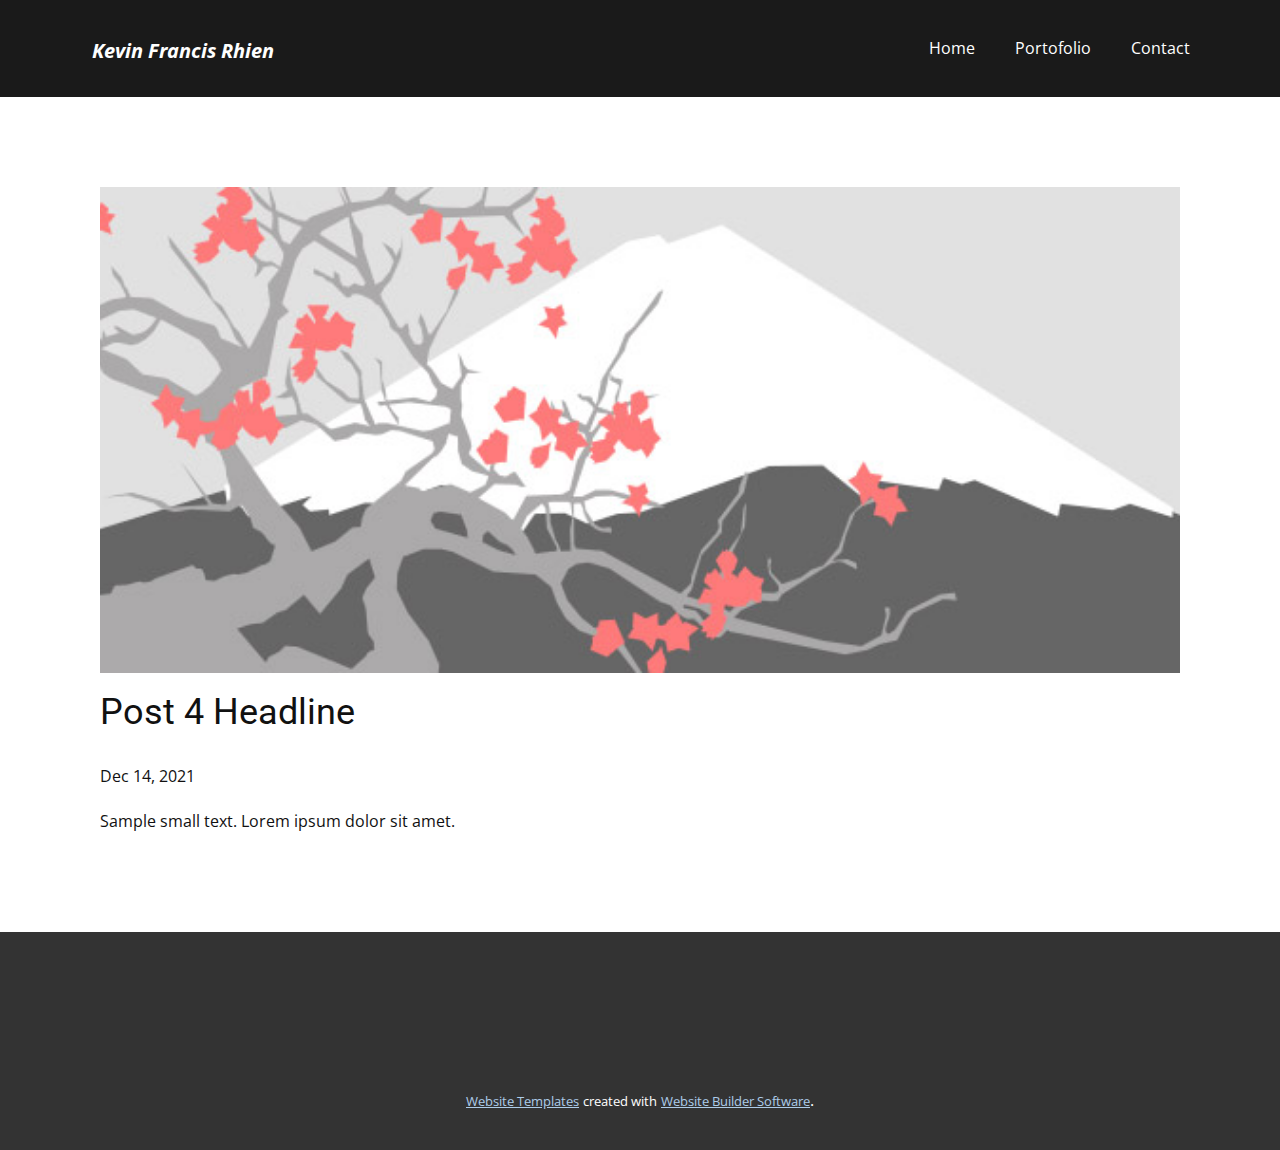
<file: blog/post-3.html>
<!doctype html>
<html style="font-size: 16px;"><head>
    <meta name="viewport" content="width=device-width, initial-scale=1.0">
    <meta charset="utf-8">
    <meta name="keywords" content="Post 1 Headline">
    <meta name="description" content="">
    <meta name="page_type" content="np-template-header-footer-from-plugin">
    <title>Post 4 Headline</title>
    <link rel="stylesheet" href="../nicepage.css" media="screen">
<link rel="stylesheet" href="../Post-Template.css" media="screen">
    <script class="u-script" type="text/javascript" src="../jquery.js" defer=""></script>
    <script class="u-script" type="text/javascript" src="../nicepage.js" defer=""></script>
    <meta name="generator" content="Nicepage 4.1.0, nicepage.com">
    <link id="u-theme-google-font" rel="stylesheet" href="https://fonts.googleapis.com/css?family=Roboto:100,100i,300,300i,400,400i,500,500i,700,700i,900,900i|Open+Sans:300,300i,400,400i,600,600i,700,700i,800,800i">
    
    
    <script type="application/ld+json">{
		"@context": "http://schema.org",
		"@type": "Organization",
		"name": ""
}</script>
    <meta name="theme-color" content="#478ac9">
  </head>
  <body class="u-body"><header class="u-clearfix u-grey-90 u-header u-header" id="sec-4259"><div class="u-clearfix u-sheet u-valign-middle u-sheet-1">
        <nav class="u-menu u-menu-dropdown u-offcanvas u-menu-1">
          <div class="menu-collapse" style="font-size: 1rem; letter-spacing: 0px;">
            <a class="u-button-style u-custom-left-right-menu-spacing u-custom-padding-bottom u-custom-top-bottom-menu-spacing u-nav-link u-text-active-palette-1-base u-text-hover-palette-2-base" href="#">
              <svg><use xmlns:xlink="http://www.w3.org/1999/xlink" xlink:href="#menu-hamburger"></use></svg>
              <svg version="1.1" xmlns="http://www.w3.org/2000/svg" xmlns:xlink="http://www.w3.org/1999/xlink"><defs><symbol id="menu-hamburger" viewBox="0 0 16 16" style="width: 16px; height: 16px;"><rect y="1" width="16" height="2"></rect><rect y="7" width="16" height="2"></rect><rect y="13" width="16" height="2"></rect>
</symbol>
</defs></svg>
            </a>
          </div>
          <div class="u-custom-menu u-nav-container">
            <ul class="u-nav u-unstyled u-nav-1"><li class="u-nav-item"><a class="u-button-style u-nav-link u-text-active-palette-1-base u-text-hover-palette-2-base" href="../Home.html" style="padding: 10px 20px;">Home</a>
</li><li class="u-nav-item"><a class="u-button-style u-nav-link u-text-active-palette-1-base u-text-hover-palette-2-base" href="../Portofolio.html" style="padding: 10px 20px;">Portofolio</a>
</li><li class="u-nav-item"><a class="u-button-style u-nav-link u-text-active-palette-1-base u-text-hover-palette-2-base" href="../Contact.html" style="padding: 10px 20px;">Contact</a>
</li></ul>
          </div>
          <div class="u-custom-menu u-nav-container-collapse">
            <div class="u-black u-container-style u-inner-container-layout u-opacity u-opacity-95 u-sidenav">
              <div class="u-inner-container-layout u-sidenav-overflow">
                <div class="u-menu-close"></div>
                <ul class="u-align-center u-nav u-popupmenu-items u-unstyled u-nav-2"><li class="u-nav-item"><a class="u-button-style u-nav-link" href="../Home.html" style="padding: 10px 20px;">Home</a>
</li><li class="u-nav-item"><a class="u-button-style u-nav-link" href="../Portofolio.html" style="padding: 10px 20px;">Portofolio</a>
</li><li class="u-nav-item"><a class="u-button-style u-nav-link" href="../Contact.html" style="padding: 10px 20px;">Contact</a>
</li></ul>
              </div>
            </div>
            <div class="u-black u-menu-overlay u-opacity u-opacity-70"></div>
          </div>
        </nav>
        <p class="u-text u-text-default u-text-1">Kevin Francis Rhien</p>
      </div></header>
    <section class="u-align-center u-clearfix u-section-1" id="sec-ba97">
      <div class="u-clearfix u-sheet u-valign-middle-md u-valign-middle-sm u-valign-middle-xs u-sheet-1"><!--post_details--><!--post_details_options_json--><!--{"source":""}--><!--/post_details_options_json--><!--blog_post-->
        <div class="u-container-style u-expanded-width u-post-details u-post-details-1">
          <div class="u-container-layout u-valign-middle u-container-layout-1"><!--blog_post_image-->
            <img alt="" class="u-blog-control u-expanded-width u-image u-image-default u-image-1" src="[data-uri]"><!--/blog_post_image--><!--blog_post_header-->
            <h2 class="u-blog-control u-text u-text-1">Post 4 Headline</h2><!--/blog_post_header--><!--blog_post_metadata-->
            <div class="u-blog-control u-metadata u-metadata-1"><!--blog_post_metadata_date-->
              <span class="u-meta-date u-meta-icon">Dec 14, 2021</span><!--/blog_post_metadata_date--><!--blog_post_metadata_category-->
              <!--/blog_post_metadata_category--><!--blog_post_metadata_comments-->
              <!--/blog_post_metadata_comments-->
            </div><!--/blog_post_metadata--><!--blog_post_content-->
            <div class="u-align-justify u-blog-control u-post-content u-text u-text-2 fr-view">
  Sample small text. Lorem ipsum dolor sit amet.
  </div><!--/blog_post_content-->
          </div>
        </div><!--/blog_post--><!--/post_details-->
      </div>
    </section>
    
    
    <footer class="u-align-center u-clearfix u-footer u-grey-80 u-footer" id="sec-0a11"><div class="u-align-left u-clearfix u-sheet u-sheet-1"></div></footer>
    <section class="u-backlink u-clearfix u-grey-80">
      <a class="u-link" href="https://nicepage.com/website-templates" target="_blank">
        <span>Website Templates</span>
      </a>
      <p class="u-text">
        <span>created with</span>
      </p>
      <a class="u-link" href="" target="_blank">
        <span>Website Builder Software</span>
      </a>. 
    </section>
  
</body></html>
</file>
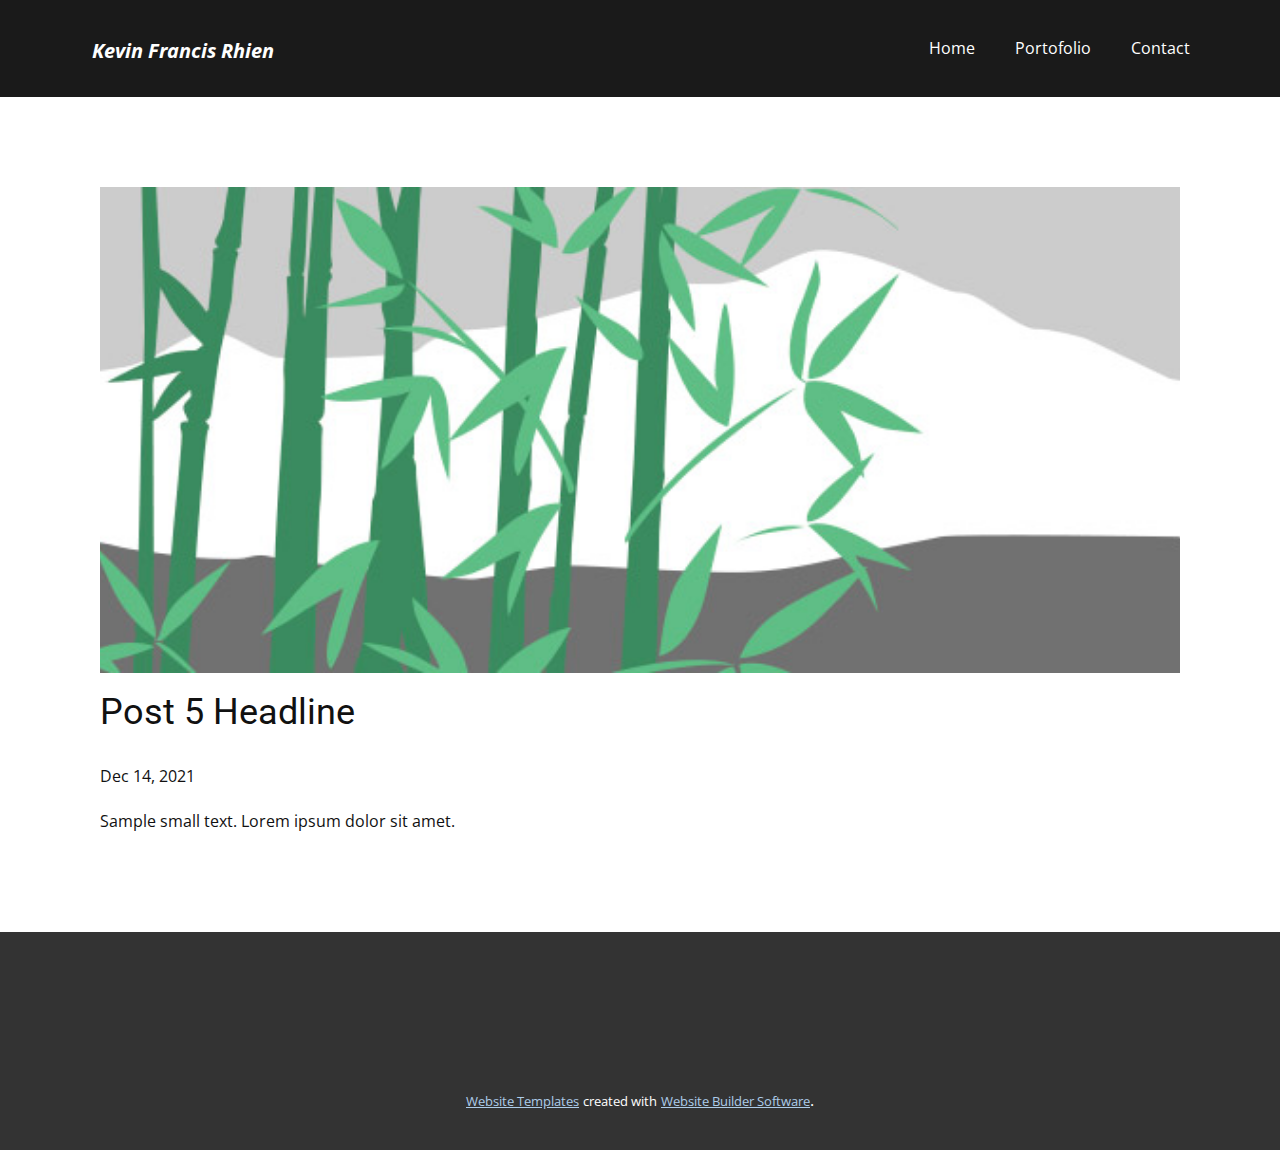
<file: blog/post-4.html>
<!doctype html>
<html style="font-size: 16px;"><head>
    <meta name="viewport" content="width=device-width, initial-scale=1.0">
    <meta charset="utf-8">
    <meta name="keywords" content="Post 1 Headline">
    <meta name="description" content="">
    <meta name="page_type" content="np-template-header-footer-from-plugin">
    <title>Post 5 Headline</title>
    <link rel="stylesheet" href="../nicepage.css" media="screen">
<link rel="stylesheet" href="../Post-Template.css" media="screen">
    <script class="u-script" type="text/javascript" src="../jquery.js" defer=""></script>
    <script class="u-script" type="text/javascript" src="../nicepage.js" defer=""></script>
    <meta name="generator" content="Nicepage 4.1.0, nicepage.com">
    <link id="u-theme-google-font" rel="stylesheet" href="https://fonts.googleapis.com/css?family=Roboto:100,100i,300,300i,400,400i,500,500i,700,700i,900,900i|Open+Sans:300,300i,400,400i,600,600i,700,700i,800,800i">
    
    
    <script type="application/ld+json">{
		"@context": "http://schema.org",
		"@type": "Organization",
		"name": ""
}</script>
    <meta name="theme-color" content="#478ac9">
  </head>
  <body class="u-body"><header class="u-clearfix u-grey-90 u-header u-header" id="sec-4259"><div class="u-clearfix u-sheet u-valign-middle u-sheet-1">
        <nav class="u-menu u-menu-dropdown u-offcanvas u-menu-1">
          <div class="menu-collapse" style="font-size: 1rem; letter-spacing: 0px;">
            <a class="u-button-style u-custom-left-right-menu-spacing u-custom-padding-bottom u-custom-top-bottom-menu-spacing u-nav-link u-text-active-palette-1-base u-text-hover-palette-2-base" href="#">
              <svg><use xmlns:xlink="http://www.w3.org/1999/xlink" xlink:href="#menu-hamburger"></use></svg>
              <svg version="1.1" xmlns="http://www.w3.org/2000/svg" xmlns:xlink="http://www.w3.org/1999/xlink"><defs><symbol id="menu-hamburger" viewBox="0 0 16 16" style="width: 16px; height: 16px;"><rect y="1" width="16" height="2"></rect><rect y="7" width="16" height="2"></rect><rect y="13" width="16" height="2"></rect>
</symbol>
</defs></svg>
            </a>
          </div>
          <div class="u-custom-menu u-nav-container">
            <ul class="u-nav u-unstyled u-nav-1"><li class="u-nav-item"><a class="u-button-style u-nav-link u-text-active-palette-1-base u-text-hover-palette-2-base" href="../Home.html" style="padding: 10px 20px;">Home</a>
</li><li class="u-nav-item"><a class="u-button-style u-nav-link u-text-active-palette-1-base u-text-hover-palette-2-base" href="../Portofolio.html" style="padding: 10px 20px;">Portofolio</a>
</li><li class="u-nav-item"><a class="u-button-style u-nav-link u-text-active-palette-1-base u-text-hover-palette-2-base" href="../Contact.html" style="padding: 10px 20px;">Contact</a>
</li></ul>
          </div>
          <div class="u-custom-menu u-nav-container-collapse">
            <div class="u-black u-container-style u-inner-container-layout u-opacity u-opacity-95 u-sidenav">
              <div class="u-inner-container-layout u-sidenav-overflow">
                <div class="u-menu-close"></div>
                <ul class="u-align-center u-nav u-popupmenu-items u-unstyled u-nav-2"><li class="u-nav-item"><a class="u-button-style u-nav-link" href="../Home.html" style="padding: 10px 20px;">Home</a>
</li><li class="u-nav-item"><a class="u-button-style u-nav-link" href="../Portofolio.html" style="padding: 10px 20px;">Portofolio</a>
</li><li class="u-nav-item"><a class="u-button-style u-nav-link" href="../Contact.html" style="padding: 10px 20px;">Contact</a>
</li></ul>
              </div>
            </div>
            <div class="u-black u-menu-overlay u-opacity u-opacity-70"></div>
          </div>
        </nav>
        <p class="u-text u-text-default u-text-1">Kevin Francis Rhien</p>
      </div></header>
    <section class="u-align-center u-clearfix u-section-1" id="sec-ba97">
      <div class="u-clearfix u-sheet u-valign-middle-md u-valign-middle-sm u-valign-middle-xs u-sheet-1"><!--post_details--><!--post_details_options_json--><!--{"source":""}--><!--/post_details_options_json--><!--blog_post-->
        <div class="u-container-style u-expanded-width u-post-details u-post-details-1">
          <div class="u-container-layout u-valign-middle u-container-layout-1"><!--blog_post_image-->
            <img alt="" class="u-blog-control u-expanded-width u-image u-image-default u-image-1" src="[data-uri]"><!--/blog_post_image--><!--blog_post_header-->
            <h2 class="u-blog-control u-text u-text-1">Post 5 Headline</h2><!--/blog_post_header--><!--blog_post_metadata-->
            <div class="u-blog-control u-metadata u-metadata-1"><!--blog_post_metadata_date-->
              <span class="u-meta-date u-meta-icon">Dec 14, 2021</span><!--/blog_post_metadata_date--><!--blog_post_metadata_category-->
              <!--/blog_post_metadata_category--><!--blog_post_metadata_comments-->
              <!--/blog_post_metadata_comments-->
            </div><!--/blog_post_metadata--><!--blog_post_content-->
            <div class="u-align-justify u-blog-control u-post-content u-text u-text-2 fr-view">
  Sample small text. Lorem ipsum dolor sit amet.
  </div><!--/blog_post_content-->
          </div>
        </div><!--/blog_post--><!--/post_details-->
      </div>
    </section>
    
    
    <footer class="u-align-center u-clearfix u-footer u-grey-80 u-footer" id="sec-0a11"><div class="u-align-left u-clearfix u-sheet u-sheet-1"></div></footer>
    <section class="u-backlink u-clearfix u-grey-80">
      <a class="u-link" href="https://nicepage.com/website-templates" target="_blank">
        <span>Website Templates</span>
      </a>
      <p class="u-text">
        <span>created with</span>
      </p>
      <a class="u-link" href="" target="_blank">
        <span>Website Builder Software</span>
      </a>. 
    </section>
  
</body></html>
</file>
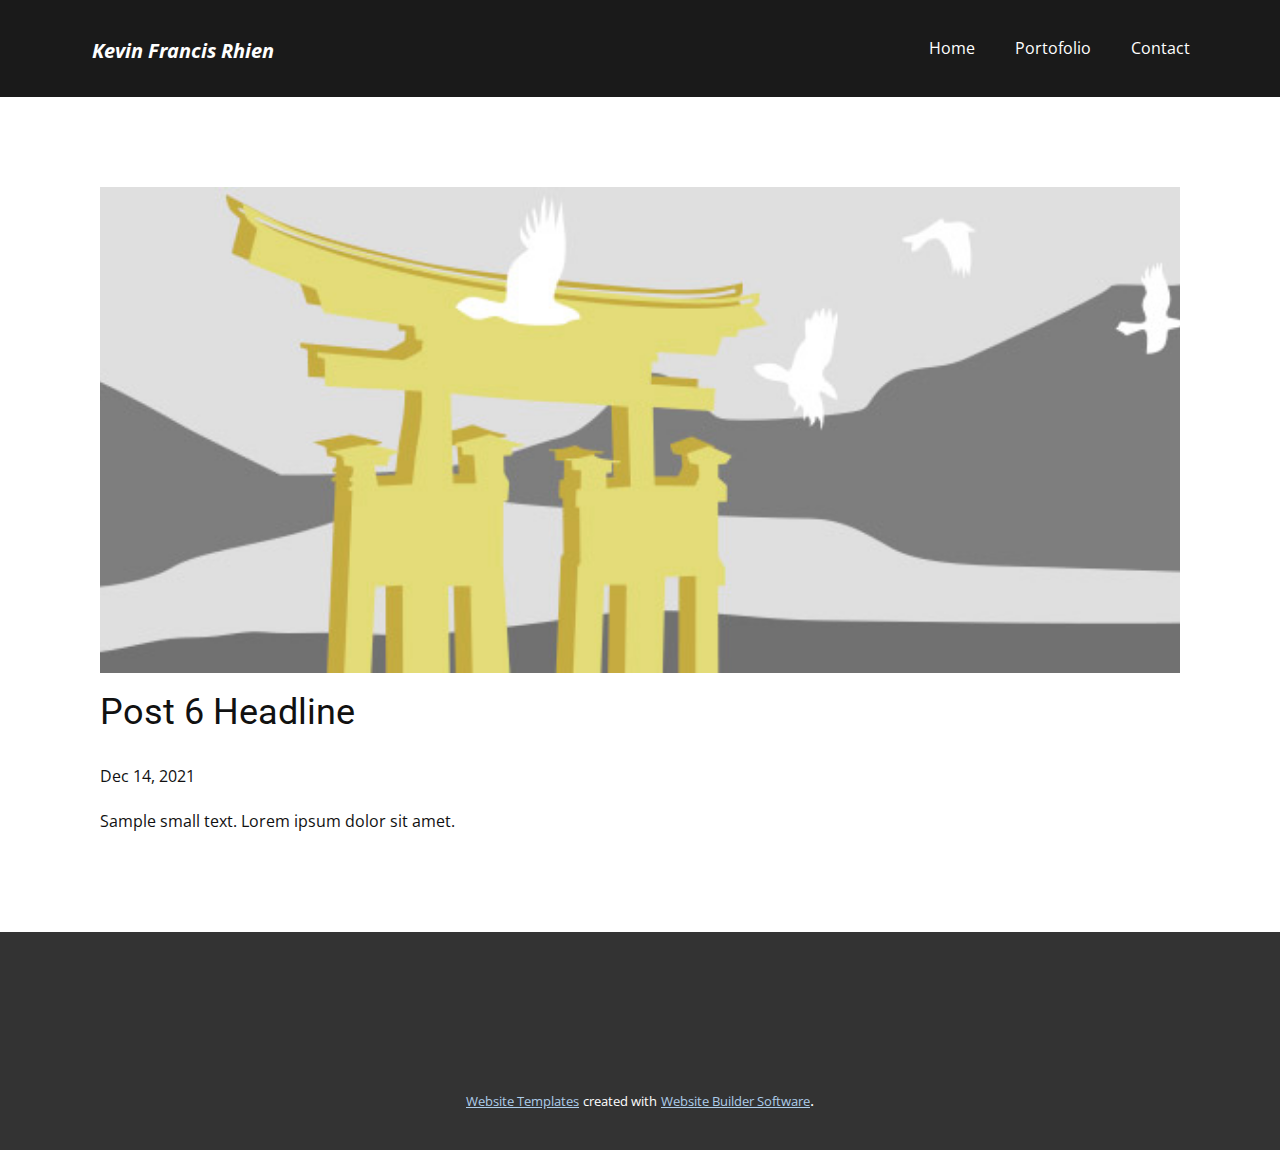
<file: blog/post-5.html>
<!doctype html>
<html style="font-size: 16px;"><head>
    <meta name="viewport" content="width=device-width, initial-scale=1.0">
    <meta charset="utf-8">
    <meta name="keywords" content="Post 1 Headline">
    <meta name="description" content="">
    <meta name="page_type" content="np-template-header-footer-from-plugin">
    <title>Post 6 Headline</title>
    <link rel="stylesheet" href="../nicepage.css" media="screen">
<link rel="stylesheet" href="../Post-Template.css" media="screen">
    <script class="u-script" type="text/javascript" src="../jquery.js" defer=""></script>
    <script class="u-script" type="text/javascript" src="../nicepage.js" defer=""></script>
    <meta name="generator" content="Nicepage 4.1.0, nicepage.com">
    <link id="u-theme-google-font" rel="stylesheet" href="https://fonts.googleapis.com/css?family=Roboto:100,100i,300,300i,400,400i,500,500i,700,700i,900,900i|Open+Sans:300,300i,400,400i,600,600i,700,700i,800,800i">
    
    
    <script type="application/ld+json">{
		"@context": "http://schema.org",
		"@type": "Organization",
		"name": ""
}</script>
    <meta name="theme-color" content="#478ac9">
  </head>
  <body class="u-body"><header class="u-clearfix u-grey-90 u-header u-header" id="sec-4259"><div class="u-clearfix u-sheet u-valign-middle u-sheet-1">
        <nav class="u-menu u-menu-dropdown u-offcanvas u-menu-1">
          <div class="menu-collapse" style="font-size: 1rem; letter-spacing: 0px;">
            <a class="u-button-style u-custom-left-right-menu-spacing u-custom-padding-bottom u-custom-top-bottom-menu-spacing u-nav-link u-text-active-palette-1-base u-text-hover-palette-2-base" href="#">
              <svg><use xmlns:xlink="http://www.w3.org/1999/xlink" xlink:href="#menu-hamburger"></use></svg>
              <svg version="1.1" xmlns="http://www.w3.org/2000/svg" xmlns:xlink="http://www.w3.org/1999/xlink"><defs><symbol id="menu-hamburger" viewBox="0 0 16 16" style="width: 16px; height: 16px;"><rect y="1" width="16" height="2"></rect><rect y="7" width="16" height="2"></rect><rect y="13" width="16" height="2"></rect>
</symbol>
</defs></svg>
            </a>
          </div>
          <div class="u-custom-menu u-nav-container">
            <ul class="u-nav u-unstyled u-nav-1"><li class="u-nav-item"><a class="u-button-style u-nav-link u-text-active-palette-1-base u-text-hover-palette-2-base" href="../Home.html" style="padding: 10px 20px;">Home</a>
</li><li class="u-nav-item"><a class="u-button-style u-nav-link u-text-active-palette-1-base u-text-hover-palette-2-base" href="../Portofolio.html" style="padding: 10px 20px;">Portofolio</a>
</li><li class="u-nav-item"><a class="u-button-style u-nav-link u-text-active-palette-1-base u-text-hover-palette-2-base" href="../Contact.html" style="padding: 10px 20px;">Contact</a>
</li></ul>
          </div>
          <div class="u-custom-menu u-nav-container-collapse">
            <div class="u-black u-container-style u-inner-container-layout u-opacity u-opacity-95 u-sidenav">
              <div class="u-inner-container-layout u-sidenav-overflow">
                <div class="u-menu-close"></div>
                <ul class="u-align-center u-nav u-popupmenu-items u-unstyled u-nav-2"><li class="u-nav-item"><a class="u-button-style u-nav-link" href="../Home.html" style="padding: 10px 20px;">Home</a>
</li><li class="u-nav-item"><a class="u-button-style u-nav-link" href="../Portofolio.html" style="padding: 10px 20px;">Portofolio</a>
</li><li class="u-nav-item"><a class="u-button-style u-nav-link" href="../Contact.html" style="padding: 10px 20px;">Contact</a>
</li></ul>
              </div>
            </div>
            <div class="u-black u-menu-overlay u-opacity u-opacity-70"></div>
          </div>
        </nav>
        <p class="u-text u-text-default u-text-1">Kevin Francis Rhien</p>
      </div></header>
    <section class="u-align-center u-clearfix u-section-1" id="sec-ba97">
      <div class="u-clearfix u-sheet u-valign-middle-md u-valign-middle-sm u-valign-middle-xs u-sheet-1"><!--post_details--><!--post_details_options_json--><!--{"source":""}--><!--/post_details_options_json--><!--blog_post-->
        <div class="u-container-style u-expanded-width u-post-details u-post-details-1">
          <div class="u-container-layout u-valign-middle u-container-layout-1"><!--blog_post_image-->
            <img alt="" class="u-blog-control u-expanded-width u-image u-image-default u-image-1" src="[data-uri]"><!--/blog_post_image--><!--blog_post_header-->
            <h2 class="u-blog-control u-text u-text-1">Post 6 Headline</h2><!--/blog_post_header--><!--blog_post_metadata-->
            <div class="u-blog-control u-metadata u-metadata-1"><!--blog_post_metadata_date-->
              <span class="u-meta-date u-meta-icon">Dec 14, 2021</span><!--/blog_post_metadata_date--><!--blog_post_metadata_category-->
              <!--/blog_post_metadata_category--><!--blog_post_metadata_comments-->
              <!--/blog_post_metadata_comments-->
            </div><!--/blog_post_metadata--><!--blog_post_content-->
            <div class="u-align-justify u-blog-control u-post-content u-text u-text-2 fr-view">
  Sample small text. Lorem ipsum dolor sit amet.
  </div><!--/blog_post_content-->
          </div>
        </div><!--/blog_post--><!--/post_details-->
      </div>
    </section>
    
    
    <footer class="u-align-center u-clearfix u-footer u-grey-80 u-footer" id="sec-0a11"><div class="u-align-left u-clearfix u-sheet u-sheet-1"></div></footer>
    <section class="u-backlink u-clearfix u-grey-80">
      <a class="u-link" href="https://nicepage.com/website-templates" target="_blank">
        <span>Website Templates</span>
      </a>
      <p class="u-text">
        <span>created with</span>
      </p>
      <a class="u-link" href="" target="_blank">
        <span>Website Builder Software</span>
      </a>. 
    </section>
  
</body></html>
</file>
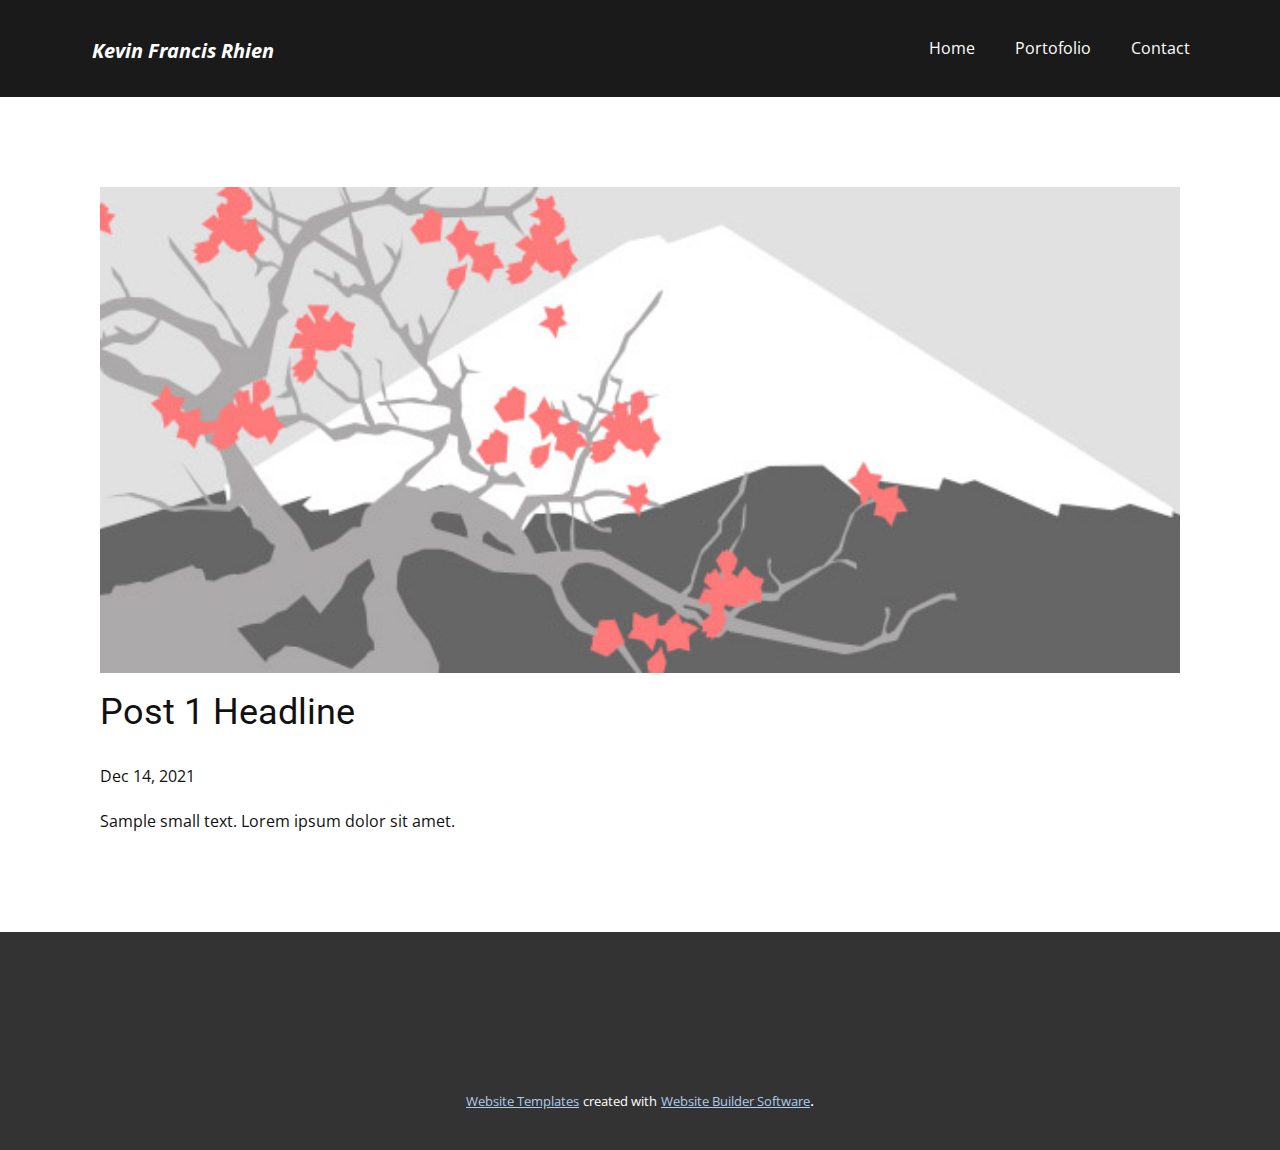
<file: blog/post.html>
<!doctype html>
<html style="font-size: 16px;"><head>
    <meta name="viewport" content="width=device-width, initial-scale=1.0">
    <meta charset="utf-8">
    <meta name="keywords" content="Post 1 Headline">
    <meta name="description" content="">
    <meta name="page_type" content="np-template-header-footer-from-plugin">
    <title>Post 1 Headline</title>
    <link rel="stylesheet" href="../nicepage.css" media="screen">
<link rel="stylesheet" href="../Post-Template.css" media="screen">
    <script class="u-script" type="text/javascript" src="../jquery.js" defer=""></script>
    <script class="u-script" type="text/javascript" src="../nicepage.js" defer=""></script>
    <meta name="generator" content="Nicepage 4.1.0, nicepage.com">
    <link id="u-theme-google-font" rel="stylesheet" href="https://fonts.googleapis.com/css?family=Roboto:100,100i,300,300i,400,400i,500,500i,700,700i,900,900i|Open+Sans:300,300i,400,400i,600,600i,700,700i,800,800i">
    
    
    <script type="application/ld+json">{
		"@context": "http://schema.org",
		"@type": "Organization",
		"name": ""
}</script>
    <meta name="theme-color" content="#478ac9">
  </head>
  <body class="u-body"><header class="u-clearfix u-grey-90 u-header u-header" id="sec-4259"><div class="u-clearfix u-sheet u-valign-middle u-sheet-1">
        <nav class="u-menu u-menu-dropdown u-offcanvas u-menu-1">
          <div class="menu-collapse" style="font-size: 1rem; letter-spacing: 0px;">
            <a class="u-button-style u-custom-left-right-menu-spacing u-custom-padding-bottom u-custom-top-bottom-menu-spacing u-nav-link u-text-active-palette-1-base u-text-hover-palette-2-base" href="#">
              <svg><use xmlns:xlink="http://www.w3.org/1999/xlink" xlink:href="#menu-hamburger"></use></svg>
              <svg version="1.1" xmlns="http://www.w3.org/2000/svg" xmlns:xlink="http://www.w3.org/1999/xlink"><defs><symbol id="menu-hamburger" viewBox="0 0 16 16" style="width: 16px; height: 16px;"><rect y="1" width="16" height="2"></rect><rect y="7" width="16" height="2"></rect><rect y="13" width="16" height="2"></rect>
</symbol>
</defs></svg>
            </a>
          </div>
          <div class="u-custom-menu u-nav-container">
            <ul class="u-nav u-unstyled u-nav-1"><li class="u-nav-item"><a class="u-button-style u-nav-link u-text-active-palette-1-base u-text-hover-palette-2-base" href="../Home.html" style="padding: 10px 20px;">Home</a>
</li><li class="u-nav-item"><a class="u-button-style u-nav-link u-text-active-palette-1-base u-text-hover-palette-2-base" href="../Portofolio.html" style="padding: 10px 20px;">Portofolio</a>
</li><li class="u-nav-item"><a class="u-button-style u-nav-link u-text-active-palette-1-base u-text-hover-palette-2-base" href="../Contact.html" style="padding: 10px 20px;">Contact</a>
</li></ul>
          </div>
          <div class="u-custom-menu u-nav-container-collapse">
            <div class="u-black u-container-style u-inner-container-layout u-opacity u-opacity-95 u-sidenav">
              <div class="u-inner-container-layout u-sidenav-overflow">
                <div class="u-menu-close"></div>
                <ul class="u-align-center u-nav u-popupmenu-items u-unstyled u-nav-2"><li class="u-nav-item"><a class="u-button-style u-nav-link" href="../Home.html" style="padding: 10px 20px;">Home</a>
</li><li class="u-nav-item"><a class="u-button-style u-nav-link" href="../Portofolio.html" style="padding: 10px 20px;">Portofolio</a>
</li><li class="u-nav-item"><a class="u-button-style u-nav-link" href="../Contact.html" style="padding: 10px 20px;">Contact</a>
</li></ul>
              </div>
            </div>
            <div class="u-black u-menu-overlay u-opacity u-opacity-70"></div>
          </div>
        </nav>
        <p class="u-text u-text-default u-text-1">Kevin Francis Rhien</p>
      </div></header>
    <section class="u-align-center u-clearfix u-section-1" id="sec-ba97">
      <div class="u-clearfix u-sheet u-valign-middle-md u-valign-middle-sm u-valign-middle-xs u-sheet-1"><!--post_details--><!--post_details_options_json--><!--{"source":""}--><!--/post_details_options_json--><!--blog_post-->
        <div class="u-container-style u-expanded-width u-post-details u-post-details-1">
          <div class="u-container-layout u-valign-middle u-container-layout-1"><!--blog_post_image-->
            <img alt="" class="u-blog-control u-expanded-width u-image u-image-default u-image-1" src="[data-uri]"><!--/blog_post_image--><!--blog_post_header-->
            <h2 class="u-blog-control u-text u-text-1">Post 1 Headline</h2><!--/blog_post_header--><!--blog_post_metadata-->
            <div class="u-blog-control u-metadata u-metadata-1"><!--blog_post_metadata_date-->
              <span class="u-meta-date u-meta-icon">Dec 14, 2021</span><!--/blog_post_metadata_date--><!--blog_post_metadata_category-->
              <!--/blog_post_metadata_category--><!--blog_post_metadata_comments-->
              <!--/blog_post_metadata_comments-->
            </div><!--/blog_post_metadata--><!--blog_post_content-->
            <div class="u-align-justify u-blog-control u-post-content u-text u-text-2 fr-view">
  Sample small text. Lorem ipsum dolor sit amet.
  </div><!--/blog_post_content-->
          </div>
        </div><!--/blog_post--><!--/post_details-->
      </div>
    </section>
    
    
    <footer class="u-align-center u-clearfix u-footer u-grey-80 u-footer" id="sec-0a11"><div class="u-align-left u-clearfix u-sheet u-sheet-1"></div></footer>
    <section class="u-backlink u-clearfix u-grey-80">
      <a class="u-link" href="https://nicepage.com/website-templates" target="_blank">
        <span>Website Templates</span>
      </a>
      <p class="u-text">
        <span>created with</span>
      </p>
      <a class="u-link" href="" target="_blank">
        <span>Website Builder Software</span>
      </a>. 
    </section>
  
</body></html>
</file>
